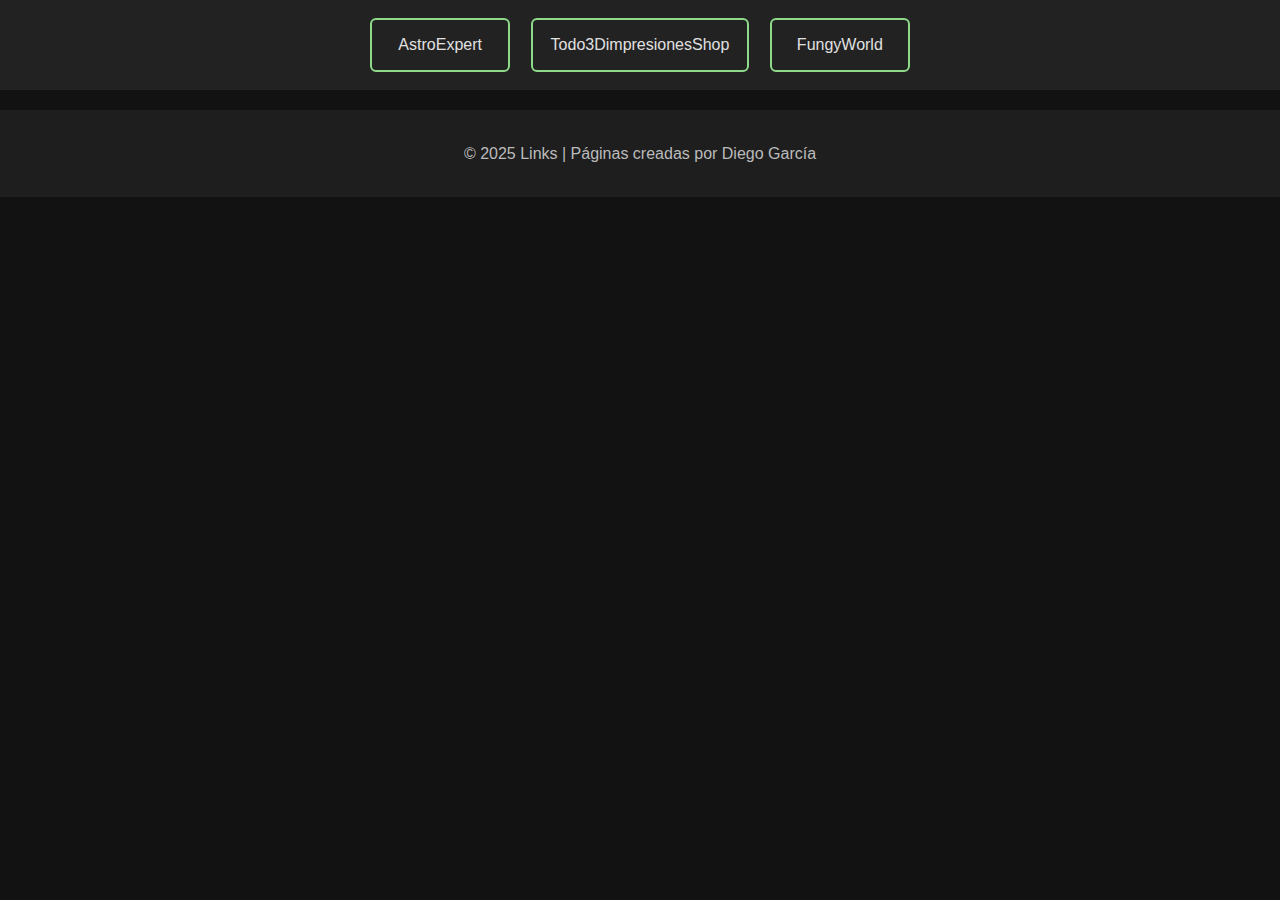
<file: index.html>
<!DOCTYPE html>
<html lang="es">
<head>
    <meta charset="UTF-8">
    <meta name="viewport" content="width=device-width, initial-scale=1.0">
    <title>links</title>
    <link rel="stylesheet" href="style.css">
</head>

    <nav>
        <a href="AstroExpert/index.html">AstroExpert</a>
        <a href="Todo3Dimpresiones/index.html">Todo3DimpresionesShop</a>
        <a href="FungyWorld/index.html">FungyWorld</a>
    </nav>
    <footer>
        <p>&copy; 2025 Links | Páginas creadas por Diego García</p>
    </footer>
</body>
</html>
</file>
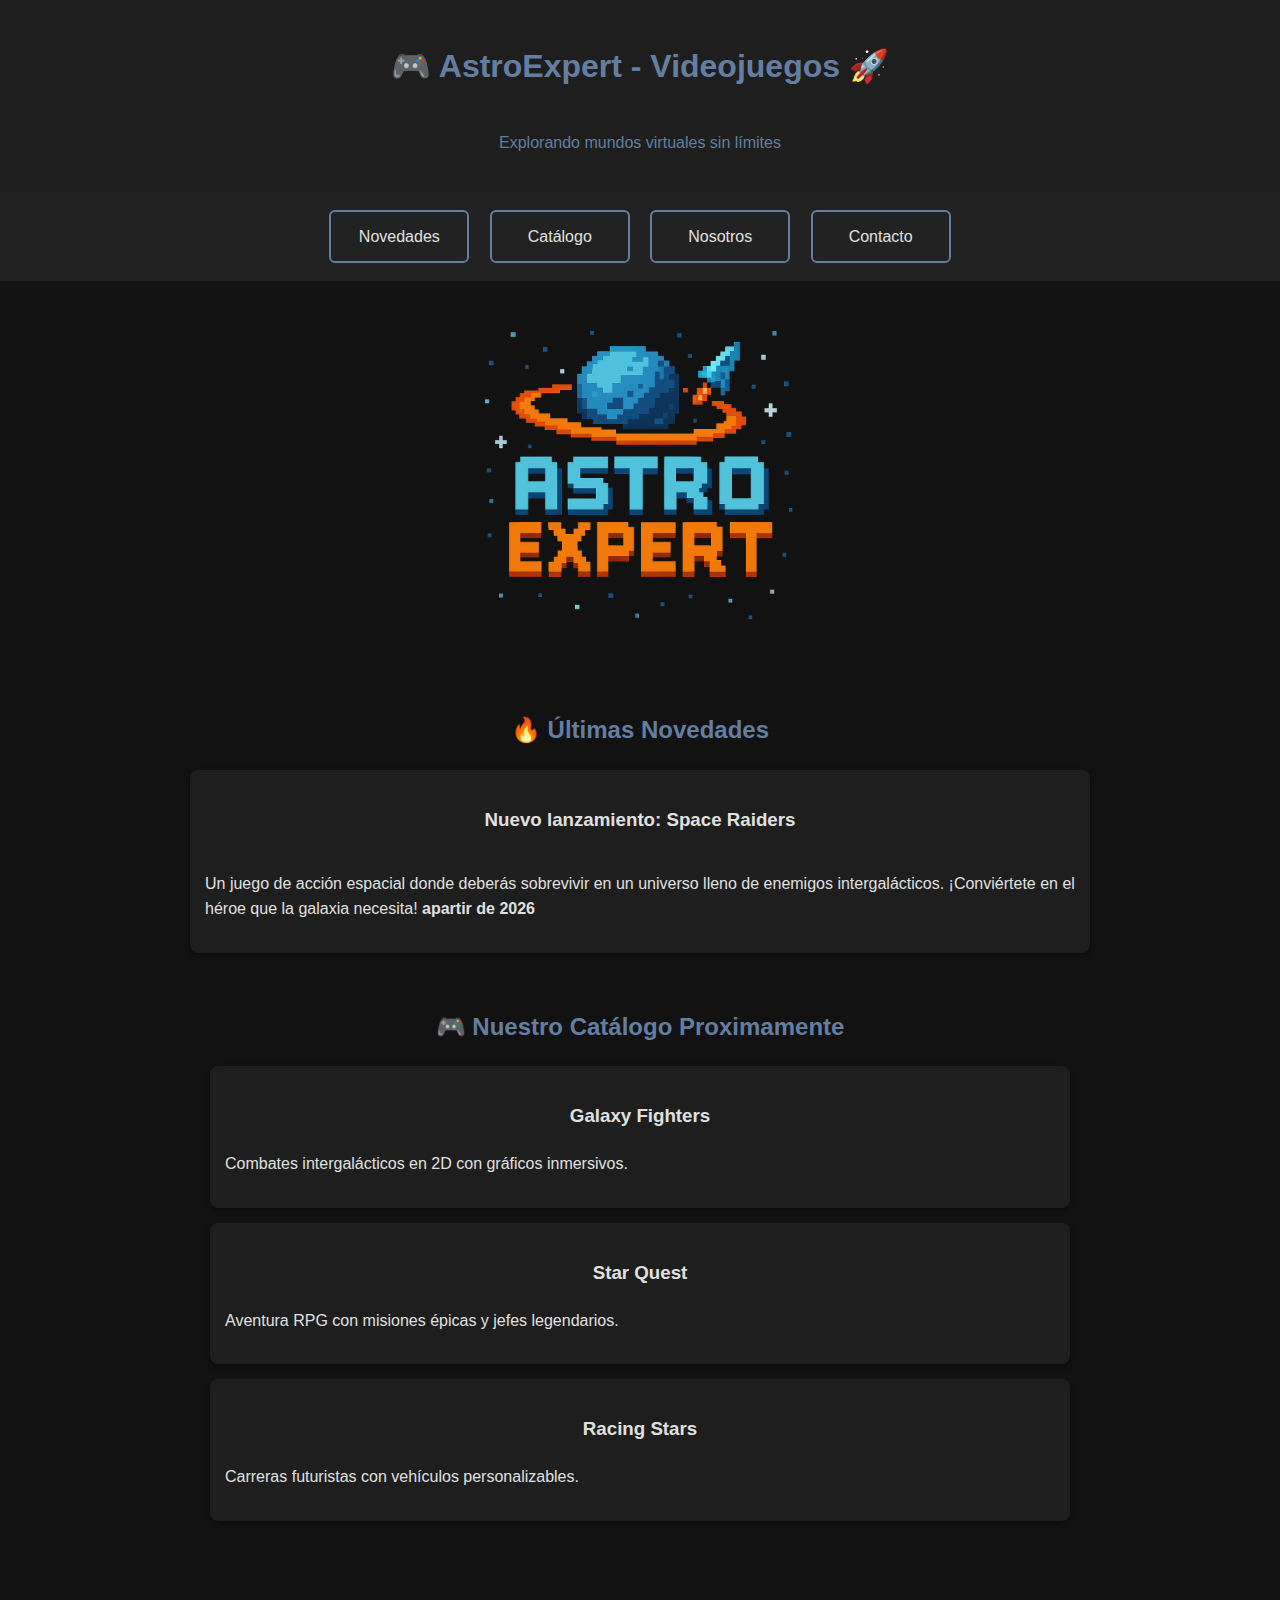
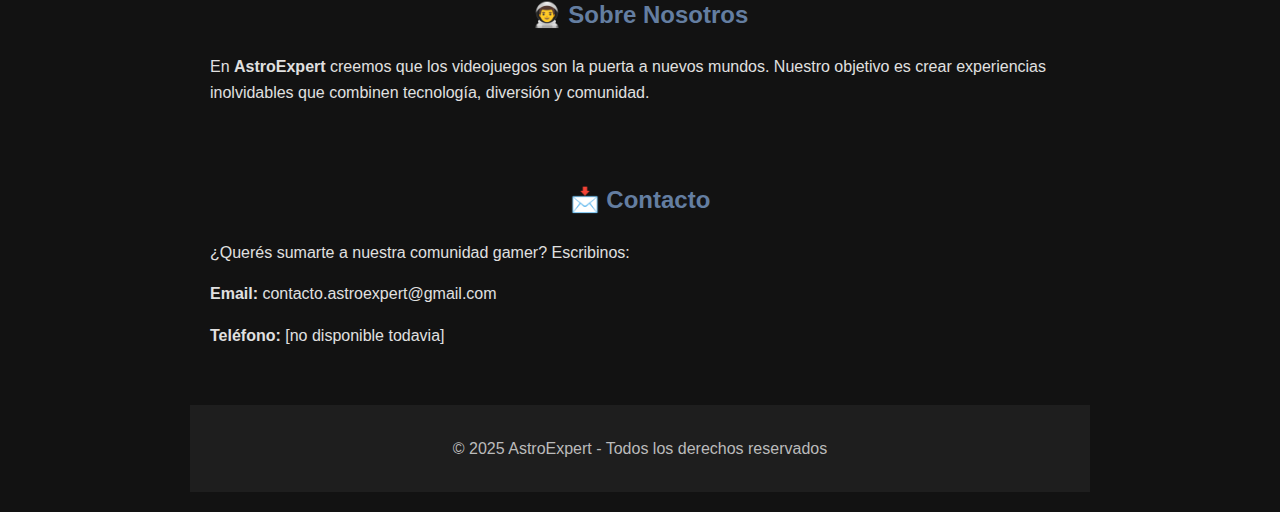
<file: AstroExpert/index.html>
<!DOCTYPE html>
<html lang="es">
<head>
    <meta charset="UTF-8">
    <meta name="viewport" content="width=device-width, initial-scale=1.0">
    <title>AstroExpert - Videojuegos</title>
    <link rel="icon" href="icon.webp">
    <link rel="stylesheet" href="style.css">
</head>
<body>

    <a href="#" class="btn-subir" id="btnSubir">↑ Subir</a>
    <!--<a href="index.html" class="btn-inicio">← Inicio</a>-->
<script>
    const btnSubir = document.getElementById("btnSubir");

 
    window.onscroll = function() {
        if (document.body.scrollTop > 200 || document.documentElement.scrollTop > 200) {
            btnSubir.style.display = "block";
        } else {
            btnSubir.style.display = "none";
        }
    };


    btnSubir.addEventListener("click", function(e) {
        e.preventDefault();
        window.scrollTo({ top: 0, behavior: 'smooth' });
    });
</script>


    <header>
        <h1>🎮 AstroExpert - Videojuegos 🚀</h1>
        <p>Explorando mundos virtuales sin límites</p>
    </header>


    <nav>
        <a href="#novedades">Novedades</a>
        <a href="#catalogo">Catálogo</a>
        <a href="#nosotros">Nosotros</a>
        <a href="#contacto">Contacto</a>
    </nav>
    <div class="imLogo">
        <img src="logo.webp" alt="Space Raiders" height="400">
    </div>
    <section id="novedades">
        <h2>🔥 Últimas Novedades</h2>
        <div class="card">
            <h3>Nuevo lanzamiento: Space Raiders</h3>
            <div class="imin">
                <!-- <img src="img/spaceraiders.webp" alt="Space Raiders"> -->
            </div>
            <p>Un juego de acción espacial donde deberás sobrevivir en un universo lleno de enemigos intergalácticos. ¡Conviértete en el héroe que la galaxia necesita!<b> apartir de 2026</b></p>
        </div>

         <!--<div class="card">*
            <h3>Evento especial: Torneo Gamer 2025</h3>
            <div class="imin">
                <img src="img/torneo.webp" alt="Torneo Gamer">
            </div>
            <p>Unite a nuestra comunidad y participa en el torneo con premios increíbles. ¡Demostrá tus habilidades!</p>
        </div>
    </section>
         -->
    <section id="catalogo">
        <h2>🎮 Nuestro Catálogo Proximamente</h2>
        <div class="card">
            <h3>Galaxy Fighters</h3>
            <p>Combates intergalácticos en 2D con gráficos inmersivos.</p>
        </div>
        <div class="card">
            <h3>Star Quest</h3>
            <p>Aventura RPG con misiones épicas y jefes legendarios.</p>
        </div>
        <div class="card">
            <h3>Racing Stars</h3>
            <p>Carreras futuristas con vehículos personalizables.</p>
        </div>
    </section>

    <section id="nosotros">
        <h2>👨‍🚀 Sobre Nosotros</h2>
        <p>En <b>AstroExpert</b> creemos que los videojuegos son la puerta a nuevos mundos. Nuestro objetivo es crear experiencias inolvidables que combinen tecnología, diversión y comunidad.</p>
    </section>

    <section id="contacto">
        <h2>📩 Contacto</h2>
        <p>¿Querés sumarte a nuestra comunidad gamer? Escribinos:</p>
        <p><b>Email:</b> contacto.astroexpert@gmail.com</p>
        <p><b>Teléfono:</b> [no disponible todavia] </p>
    </section>

    <footer>
        <p>© 2025 AstroExpert - Todos los derechos reservados</p>
    </footer>

</body>
</html>
</file>
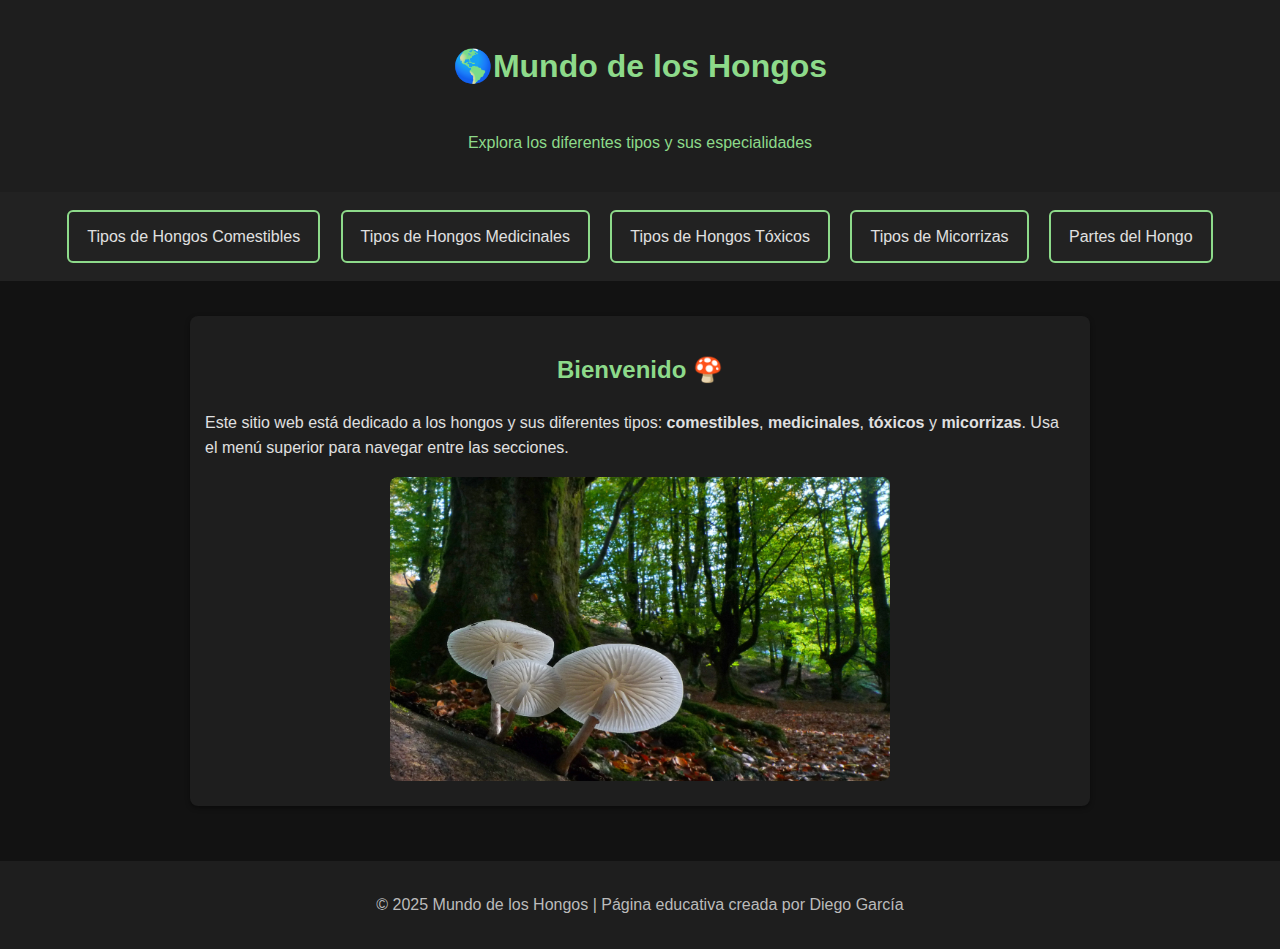
<file: FungyWorld/index.html>
<!DOCTYPE html>
<html lang="es">
<head>
    <meta charset="UTF-8">
    <meta name="viewport" content="width=device-width, initial-scale=1.0">
    <title>Mundo de los Hongos</title>
    <link rel="icon" href="icon.webp">
    <link rel="stylesheet" href="style.css">
</head>
<a href="#" class="btn-subir" id="btnSubir">↑ Subir</a>

<script>
const btnSubir = document.getElementById("btnSubir");


window.onscroll = function() {
    if (document.body.scrollTop > 200 || document.documentElement.scrollTop > 200) {
        btnSubir.style.display = "block";
    } else {
        btnSubir.style.display = "none";
    }
};


btnSubir.addEventListener("click", function(e) {
    e.preventDefault();
    window.scrollTo({ top: 0, behavior: 'smooth' });
});
</script>


<body>
    <header>
        <h1>🌎Mundo de los Hongos</h1>
        <p>Explora los diferentes tipos y sus especialidades</p>
    </header>




    <nav>
        <a href="A.html">Tipos de Hongos Comestibles</a>
        <a href="B.html">Tipos de Hongos Medicinales</a>
        <a href="C.html">Tipos de Hongos Tóxicos</a>
        <a href="D.html">Tipos de Micorrizas</a>
        <a href="E.html">Partes del Hongo</a> 
    </nav>

    <section>
        <div class="card">
            <h2>Bienvenido 🍄</h2>
            <p>
                Este sitio web está dedicado a los hongos y sus diferentes tipos:
                <b>comestibles</b>, <b>medicinales</b>, <b>tóxicos</b> y <b>micorrizas</b>.
                Usa el menú superior para navegar entre las secciones.
            </p>
              <div class="imin">
                    <img src="imgs/inm.webp" alt=""  height=260 width=400  > 
                 </div>
        </div>
    </section>

    <footer>
        <p>&copy; 2025 Mundo de los Hongos | Página educativa creada por Diego García</p>
    </footer>
</body>
</html>
</file>
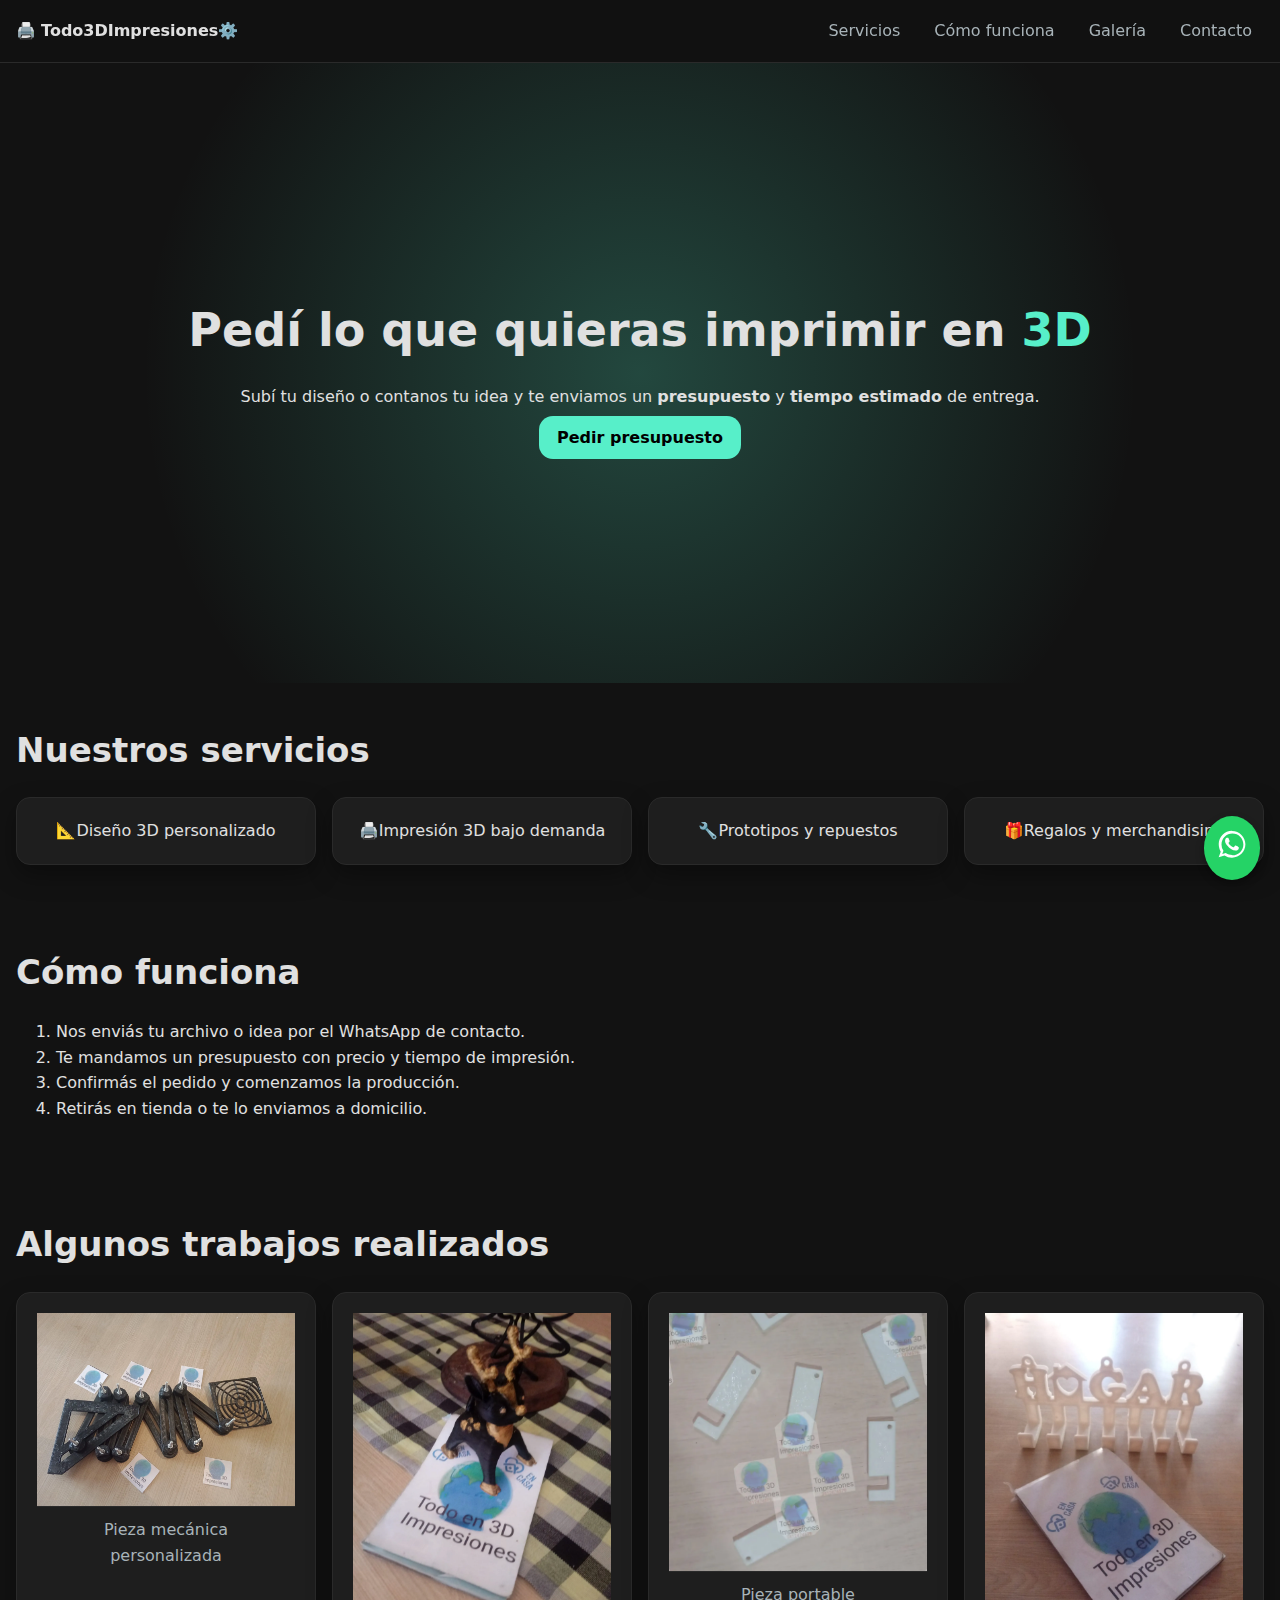
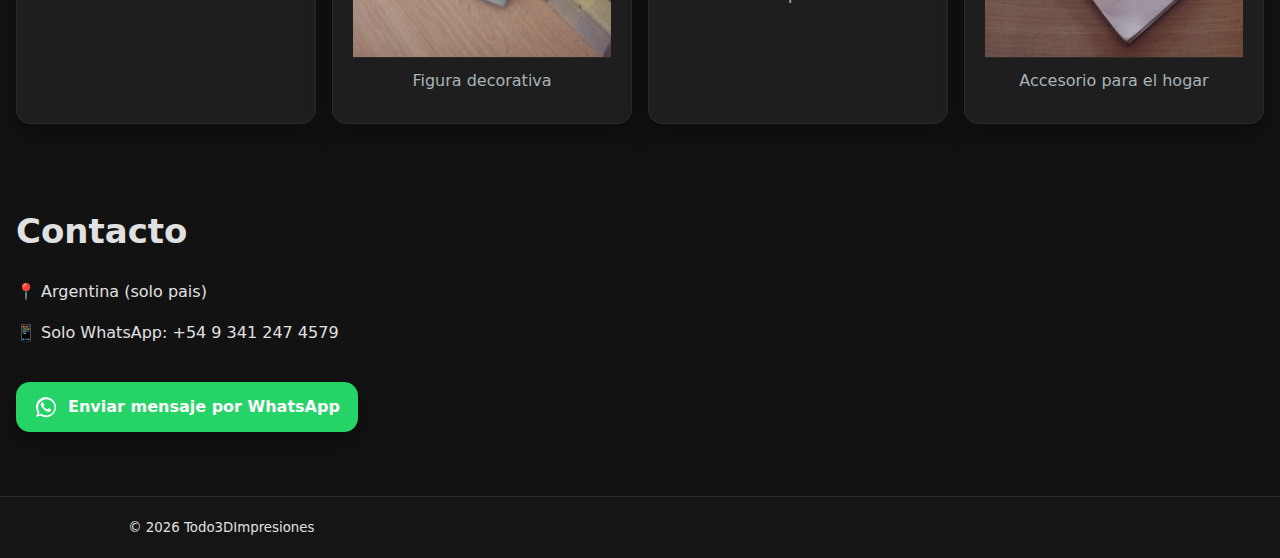
<file: Todo3Dimpresiones/index.html>
<!DOCTYPE html>
<html lang="es">
<head>
  <meta charset="UTF-8" />
  <meta name="viewport" content="width=device-width, initial-scale=1.0" />
  <title>Tienda de Todo 3D Impresiones</title>
  <link rel="stylesheet" href="style.css" />
  <link rel="icon" href="icon.webp" />
  <meta name="description" content="Pedí tus piezas personalizadas para impresión 3D. Contactanos, recibí tu presupuesto y el tiempo estimado de entrega." />
</head>
<body>


  <header class="nav">
    <a class="brand" href="#inicio" aria-label="Inicio">
      <span class="logo">🖨️</span>
      <strong>Todo3DImpresiones</strong><span class="globe">⚙️</span>
    </a>
    <nav class="menu">
      <a href="#servicios" class="menu__link">Servicios</a>
      <a href="#como-funciona" class="menu__link">Cómo funciona</a>
      <a href="#galeria" class="menu__link">Galería</a>
      <a href="#contacto" class="menu__link">Contacto</a>
    </nav>
  </header>

  
  <section id="inicio" class="hero">
    <div class="hero__content">
      <h1 class="hero__title">Pedí lo que quieras imprimir en <span class="accent">3D</span></h1>
      <p>Subí tu diseño o contanos tu idea y te enviamos un <b>presupuesto</b> y <b>tiempo estimado</b> de entrega.</p>
      <a class="btn btn--primary" href="#contacto">Pedir presupuesto</a>
    </div>
  </section>


  <section id="servicios" class="wrap">
    <h2 class="section__title">Nuestros servicios</h2>
    <div class="grid cats">
      <div class="card card--cat">📐<span>Diseño 3D personalizado</span></div>
      <div class="card card--cat">🖨️<span>Impresión 3D bajo demanda</span></div>
      <div class="card card--cat">🔧<span>Prototipos y repuestos</span></div>
      <div class="card card--cat">🎁<span>Regalos y merchandising</span></div>
    </div>
  </section>


  <section id="como-funciona" class="wrap">
    <h2 class="section__title">Cómo funciona</h2>
    <ol>
      <li>Nos enviás tu archivo o idea por el WhatsApp de contacto.</li>
      <li>Te mandamos un presupuesto con precio y tiempo de impresión.</li>
      <li>Confirmás el pedido y comenzamos la producción.</li>
      <li>Retirás en tienda o te lo enviamos a domicilio.</li>
    </ol>
  </section>


  <section id="galeria" class="wrap">
    <h2 class="section__title">Algunos trabajos realizados</h2>
    <div class="grid gallery">
      <div class="card card--gallery">
        <img src="thumb1.webp" alt="Trabajo 1" />
        <span class="card__title">Pieza mecánica personalizada</span>
      </div>
      <div class="card card--gallery">
        <img src="thumb2.webp" alt="Trabajo 2" />
        <span class="card__title">Figura decorativa</span>
      </div>
      <div class="card card--gallery">
        <img src="thumb3.webp" alt="Trabajo 3" />
        <span class="card__title">Pieza portable</span>
      </div>
      <div class="card card--gallery">
        <img src="thumb4.webp" alt="Trabajo 4" />
        <span class="card__title">Accesorio para el hogar</span>
      </div>
    </div>
  </section>


  <section id="contacto" class="wrap">
    <h2 class="section__title">Contacto</h2>
    <p>📍 Argentina (solo pais)</p>
    <p>📱 Solo WhatsApp: <a href="https://wa.me/5493412474579" target="_blank" rel="noopener">+54 9 341 247 4579</a></p>
    <a href="https://wa.me/5493412474579" target="_blank" rel="noopener" class="whatsapp-contact-btn" aria-label="Enviar mensaje por WhatsApp">
  <svg xmlns="http://www.w3.org/2000/svg" width="24" height="24" fill="#fff" viewBox="0 0 24 24">
    <path d="M12.04 2C6.52 2 2.04 6.48 2.04 12c0 2.11.55 4.07 1.51 5.78L2 22l4.36-1.43a9.94 9.94 0 0 0 5.68 1.67c5.52 0 10-4.48 10-10s-4.48-10-10-10zm0 18.18c-1.62 0-3.13-.47-4.41-1.27l-.31-.2-2.59.85.86-2.52-.2-.32a8.17 8.17 0 0 1-1.26-4.39c0-4.52 3.68-8.2 8.2-8.2s8.2 3.68 8.2 8.2-3.68 8.2-8.2 8.2zm4.49-6.18c-.25-.13-1.47-.73-1.7-.81-.23-.08-.4-.13-.57.13-.17.25-.65.81-.8.98-.15.17-.3.19-.55.06-.25-.13-1.06-.39-2.02-1.24-.75-.67-1.26-1.5-1.41-1.75-.15-.25-.02-.38.11-.5.11-.11.25-.3.38-.45.13-.15.17-.25.25-.42.08-.17.04-.32-.02-.45-.06-.13-.57-1.37-.78-1.88-.21-.51-.42-.44-.57-.45h-.49c-.17 0-.45.06-.68.32-.23.25-.9.88-.9 2.15s.92 2.49 1.05 2.66c.13.17 1.81 2.76 4.39 3.87.61.26 1.09.42 1.46.54.61.19 1.17.16 1.61.1.49-.07 1.47-.6 1.68-1.18.21-.58.21-1.07.15-1.18-.06-.11-.23-.17-.49-.3z"/>
  </svg>
  <span>Enviar mensaje por WhatsApp</span>
</a>

</section>


  <footer class="footer">
    <div class="footer__grid">
      <small>© <span id="y"></span> Todo3DImpresiones</small>
      <!--a class="link" href="#">Aviso legal</a>
      <a class="link" href="#">Política de privacidad</a-->
    </div>
  </footer>


  <button class="to-top" aria-label="Volver arriba">↑</button>

 
  <a href="https://wa.me/5493412474579" target="_blank" rel="noopener" class="whatsapp-float" aria-label="Enviar mensaje por WhatsApp">
    <svg xmlns="http://www.w3.org/2000/svg" width="32" height="32" fill="#fff" viewBox="0 0 24 24">
      <path d="M12.04 2C6.52 2 2.04 6.48 2.04 12c0 2.11.55 4.07 1.51 5.78L2 22l4.36-1.43a9.94 9.94 0 0 0 5.68 1.67c5.52 0 10-4.48 10-10s-4.48-10-10-10zm0 18.18c-1.62 0-3.13-.47-4.41-1.27l-.31-.2-2.59.85.86-2.52-.2-.32a8.17 8.17 0 0 1-1.26-4.39c0-4.52 3.68-8.2 8.2-8.2s8.2 3.68 8.2 8.2-3.68 8.2-8.2 8.2zm4.49-6.18c-.25-.13-1.47-.73-1.7-.81-.23-.08-.4-.13-.57.13-.17.25-.65.81-.8.98-.15.17-.3.19-.55.06-.25-.13-1.06-.39-2.02-1.24-.75-.67-1.26-1.5-1.41-1.75-.15-.25-.02-.38.11-.5.11-.11.25-.3.38-.45.13-.15.17-.25.25-.42.08-.17.04-.32-.02-.45-.06-.13-.57-1.37-.78-1.88-.21-.51-.42-.44-.57-.45h-.49c-.17 0-.45.06-.68.32-.23.25-.9.88-.9 2.15s.92 2.49 1.05 2.66c.13.17 1.81 2.76 4.39 3.87.61.26 1.09.42 1.46.54.61.19 1.17.16 1.61.1.49-.07 1.47-.6 1.68-1.18.21-.58.21-1.07.15-1.18-.06-.11-.23-.17-.49-.3z"/>
    </svg>
  </a>

  <script>
    document.getElementById('y').textContent = new Date().getFullYear();

    const toTop = document.querySelector('.to-top');
    window.addEventListener('scroll', () => {
      if (window.scrollY > 500) {
        toTop.classList.add('show');
      } else {
        toTop.classList.remove('show');
      }
    });
    toTop.addEventListener('click', () => window.scrollTo({ top: 0, behavior: 'smooth' }));
  </script>
</body>
</html>
</file>
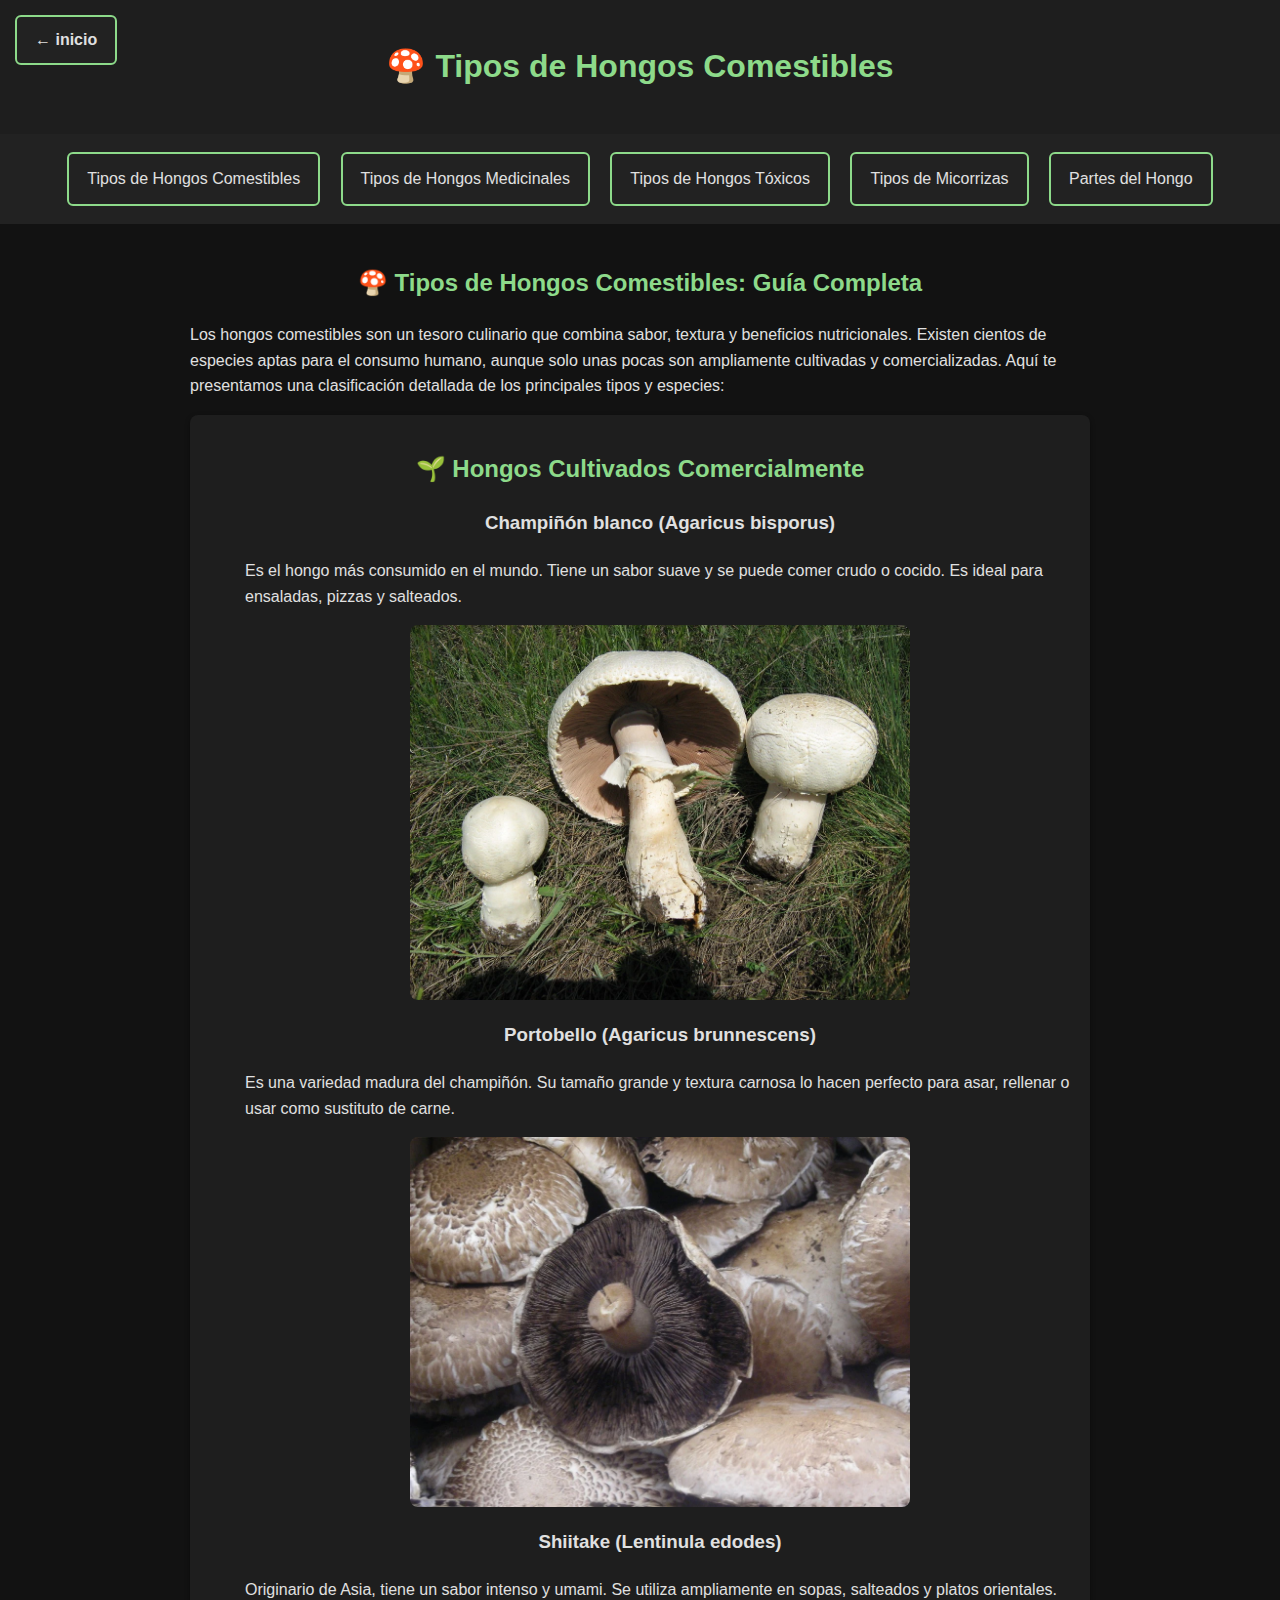
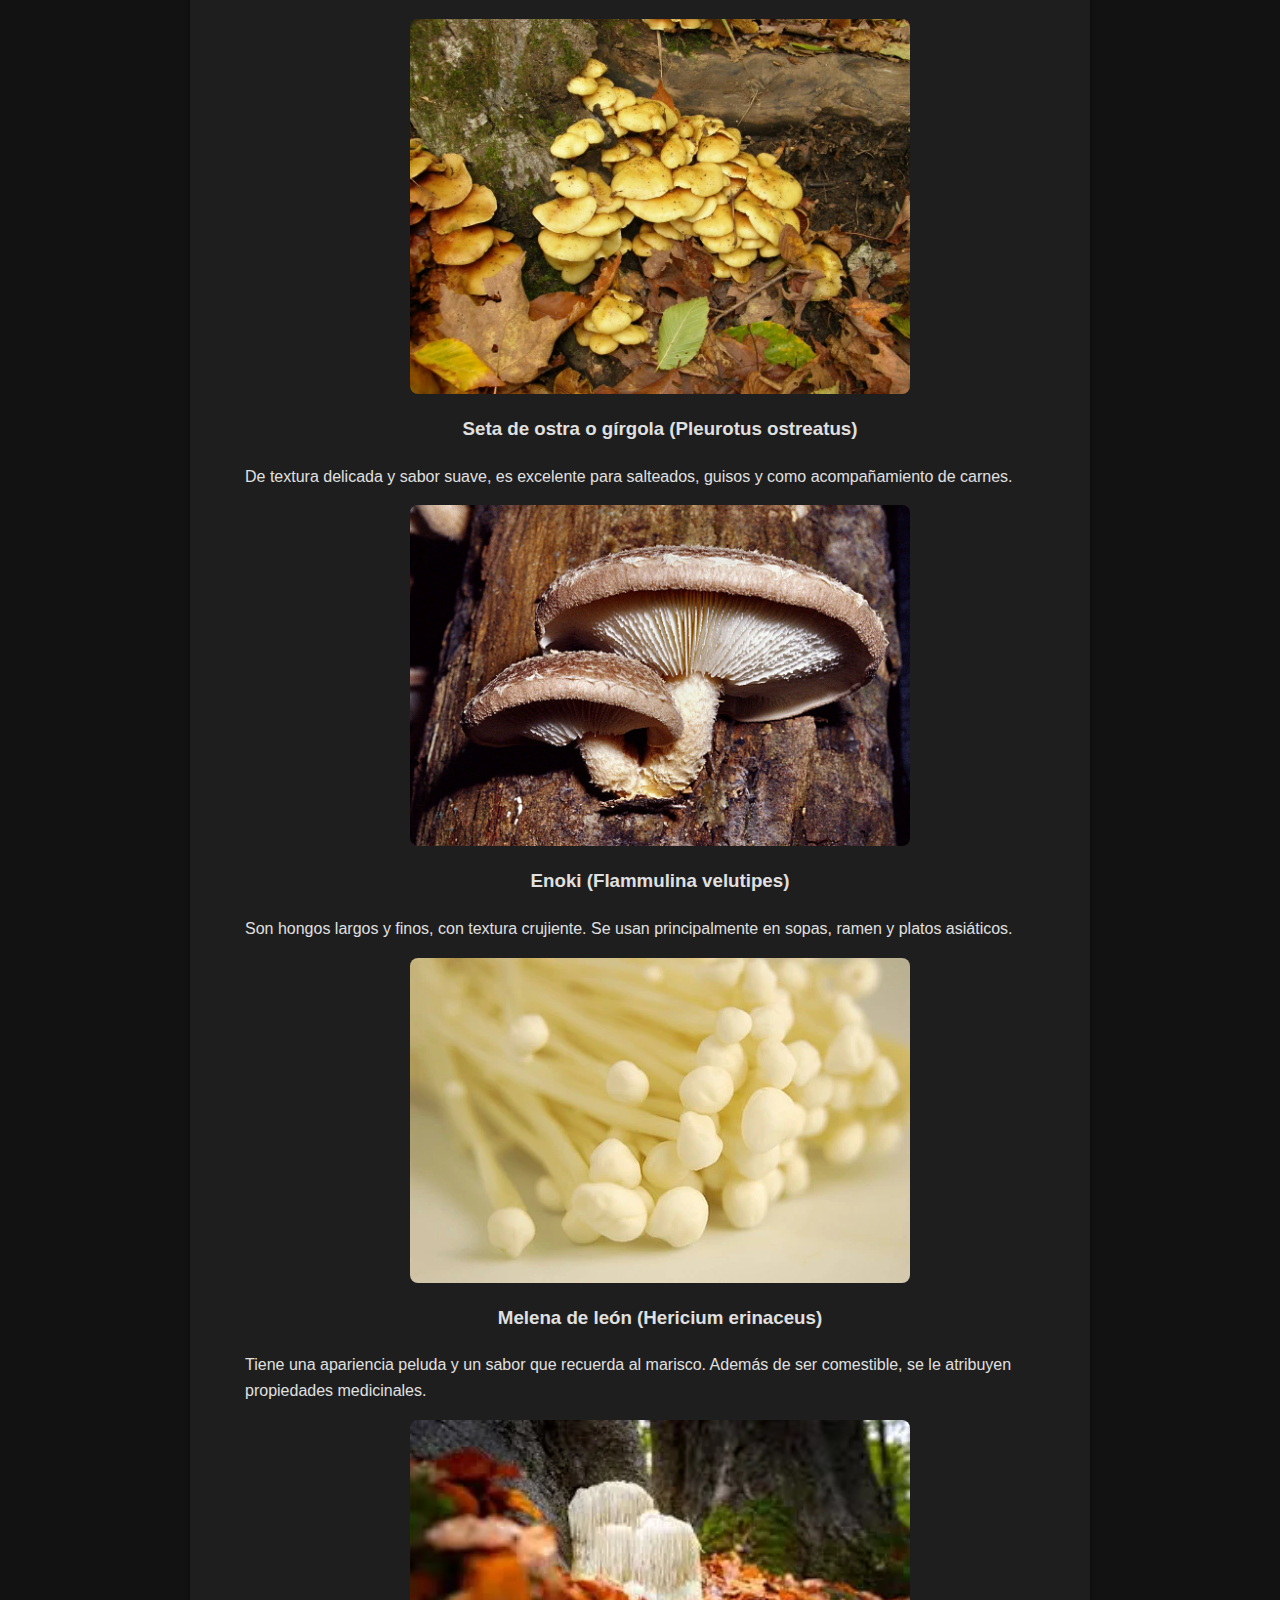
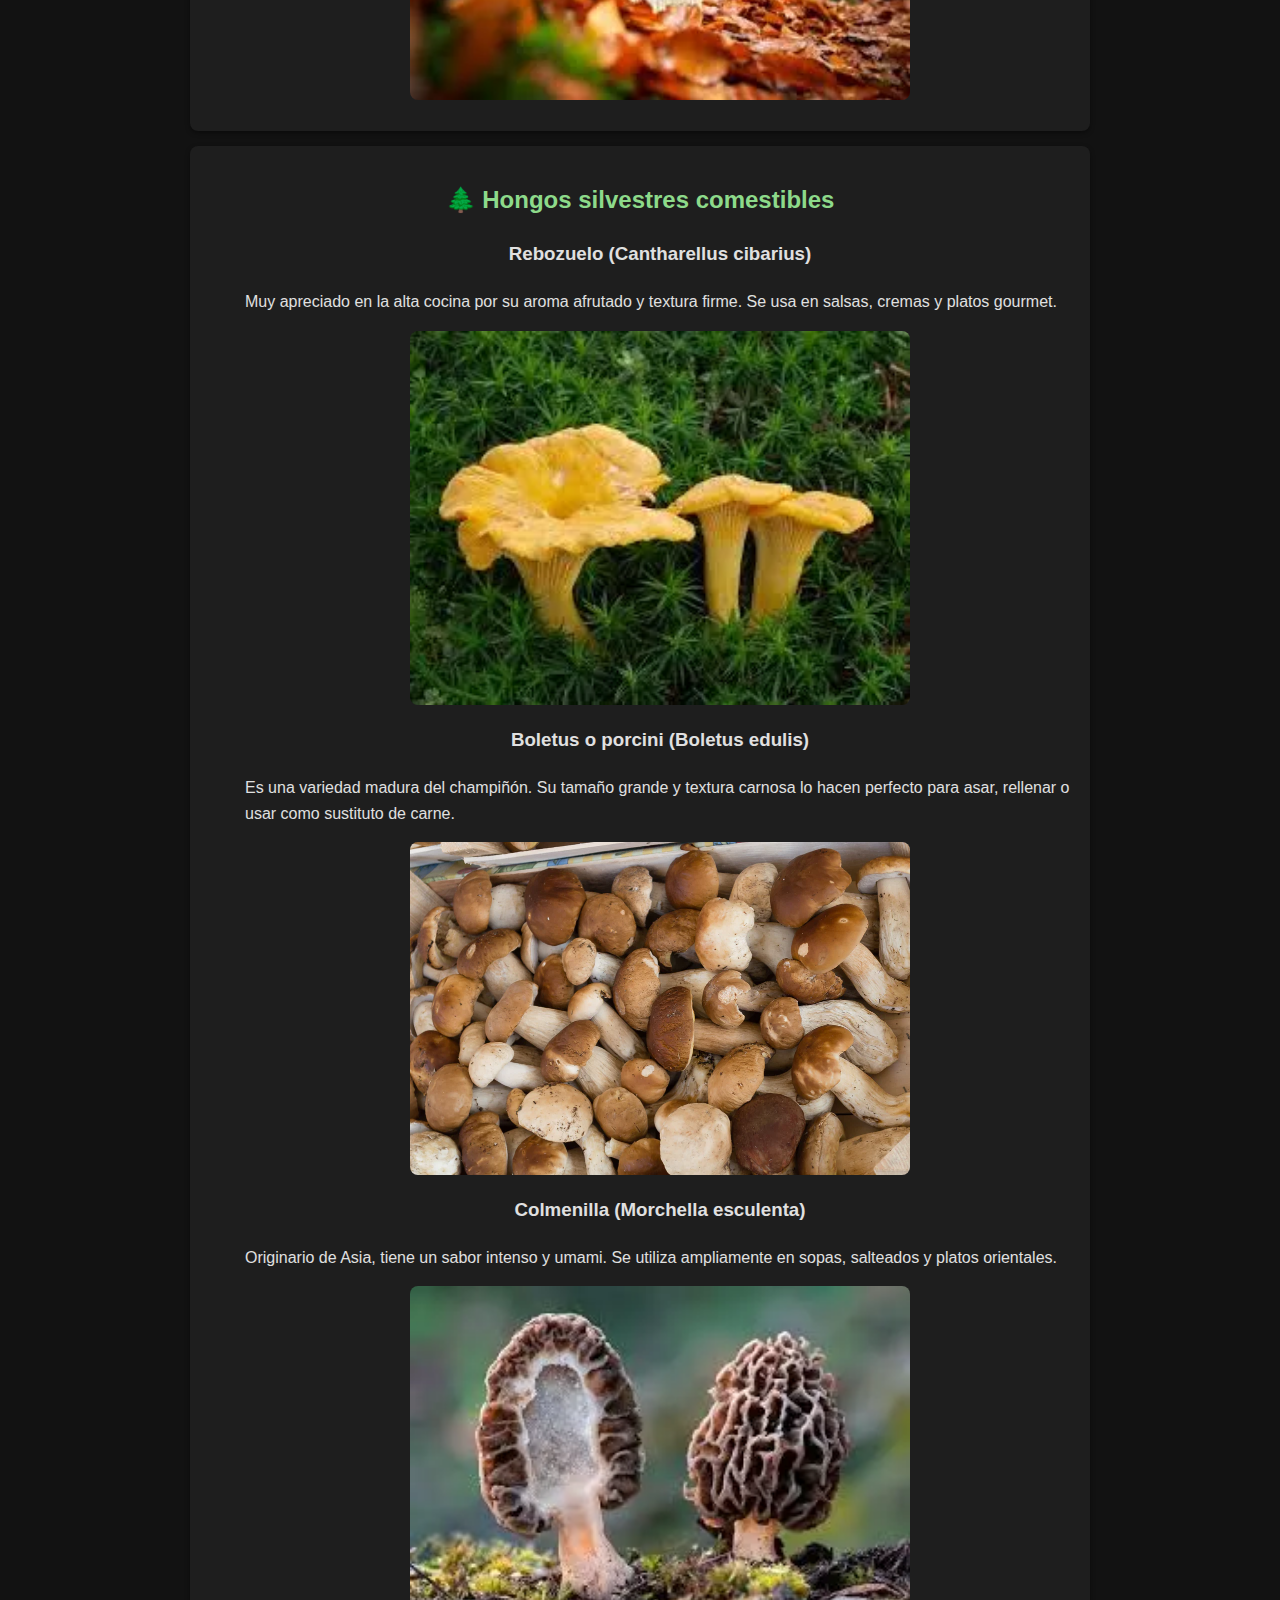
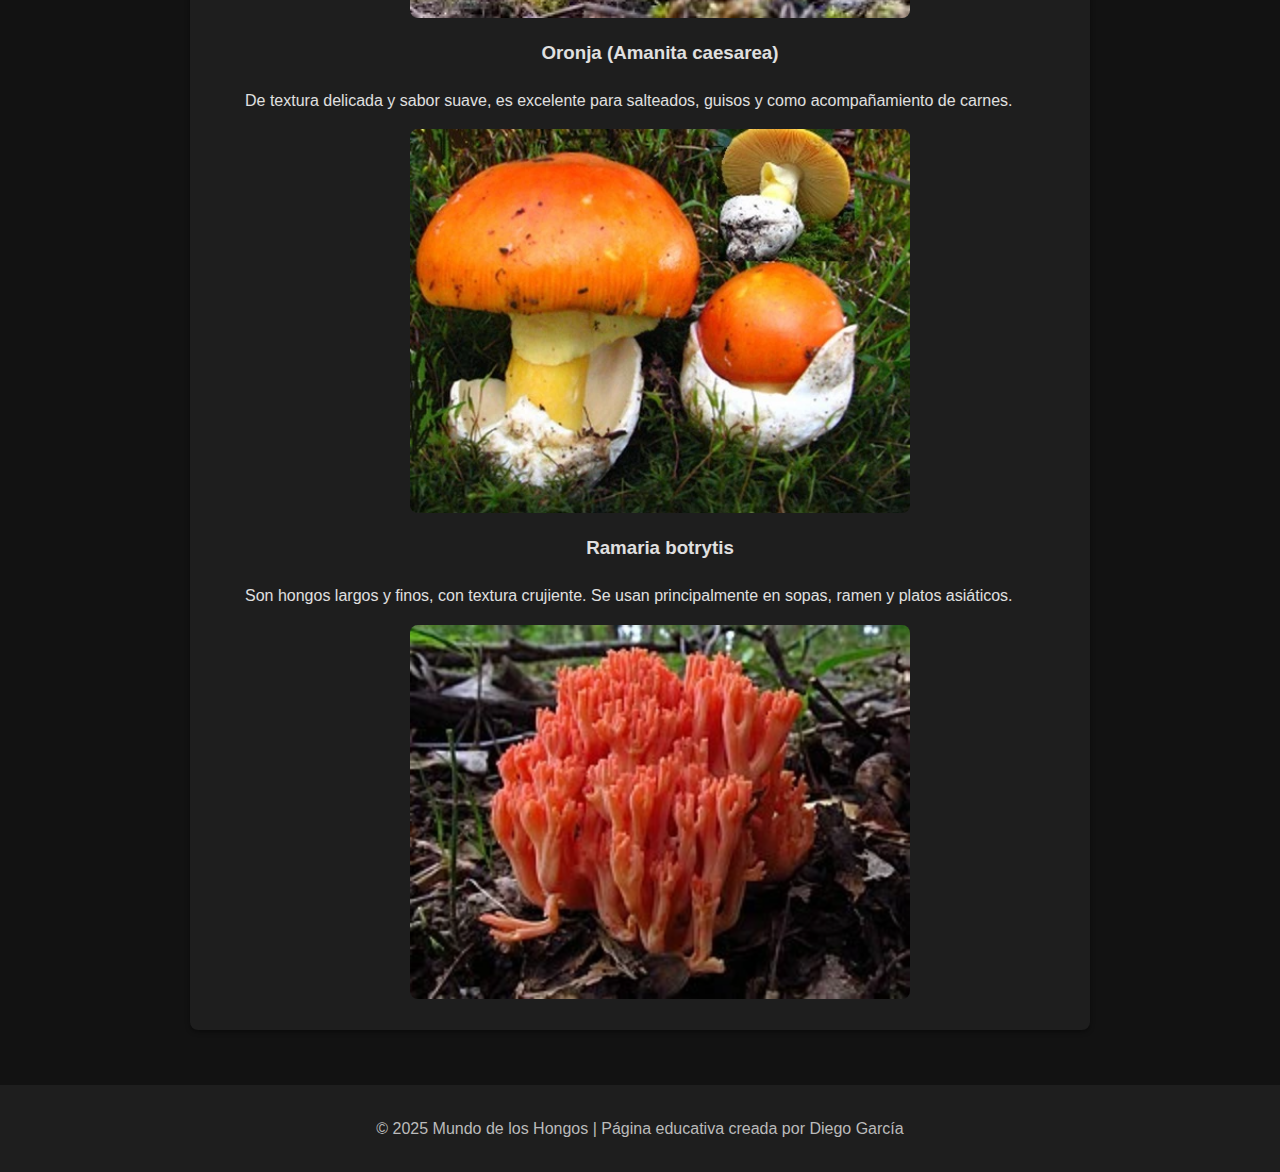
<file: FungyWorld/A.html>
<!DOCTYPE html>
<html lang="es">
<head>
    <meta charset="UTF-8">
    <meta name="viewport" content="width=device-width, initial-scale=1.0">
    <title>Setas Comestibles</title>
    <link rel="icon" href="icon.webp">
    <link rel="stylesheet" href="style.css">
</head>
<body>
    <header>
        <h1>🍄 Tipos de Hongos Comestibles</h1>
    </header>

<a href="index.html" class="btn-inicio"> ← inicio</a>
<a href="#" class="btn-subir" id="btnSubir">↑ Subir</a>

<script>
const btnSubir = document.getElementById("btnSubir");


window.onscroll = function() {
    if (document.body.scrollTop > 200 || document.documentElement.scrollTop > 200) {
        btnSubir.style.display = "block";
    } else {
        btnSubir.style.display = "none";
    }
};


btnSubir.addEventListener("click", function(e) {
    e.preventDefault();
    window.scrollTo({ top: 0, behavior: 'smooth' });
});
</script>



    <nav>
        <a href="A.html">Tipos de Hongos Comestibles</a>
        <a href="B.html">Tipos de Hongos Medicinales</a>
        <a href="C.html">Tipos de Hongos Tóxicos</a>
        <a href="D.html">Tipos de Micorrizas</a>
        <a href="E.html">Partes del Hongo</a> 
    </nav>

    <section>
        <h2>🍄 Tipos de Hongos Comestibles: Guía Completa</h2>
        <p>Los hongos comestibles son un tesoro culinario que combina sabor, textura y beneficios nutricionales. Existen cientos de especies aptas para el consumo humano, aunque solo unas pocas son ampliamente cultivadas y comercializadas. Aquí te presentamos una clasificación detallada de los principales tipos y especies:</p>
        <div class="card">
            <h2>  🌱 Hongos Cultivados Comercialmente </h2>
            <ul>
                <h3>  Champiñón blanco (Agaricus bisporus)</h3>
                <p>Es el hongo más consumido en el mundo. Tiene un sabor suave y se puede comer crudo o cocido. Es ideal para ensaladas, pizzas y salteados.</p>
                 <div class="imC1">
                    <img src="imgs/Agaricus-bisporus.webp" alt=""        > 
                 </div>
                    <h3>  Portobello (Agaricus brunnescens) </h3>
                <p> Es una variedad madura del champiñón. Su tamaño grande y textura carnosa lo hacen perfecto para asar, rellenar o usar como sustituto de carne. </p>
                  <div class="imC2">
                    <img src="imgs/Portobello.webp" alt=""        > 
                 </div>
                <h3>  Shiitake (Lentinula edodes) </h3>
                <p> Originario de Asia, tiene un sabor intenso y umami. Se utiliza ampliamente en sopas, salteados y platos orientales. </p>
                  <div class="imC3">
                    <img src="imgs/Shiitake.webp" alt=""        > 
                 </div>
                <h3>  Seta de ostra o gírgola (Pleurotus ostreatus) </h3>
                <p> De textura delicada y sabor suave, es excelente para salteados, guisos y como acompañamiento de carnes.  </p>
                 <div class="imC4">
                    <img src="imgs/ostraa.webp" alt=""        > 
                 </div>
                <h3>  Enoki (Flammulina velutipes) </h3>
                <p> Son hongos largos y finos, con textura crujiente. Se usan principalmente en sopas, ramen y platos asiáticos. </p>
                  <div class="imC5">
                    <img src="imgs/Enoki.webp" alt=""     > 
                 </div>
                <h3>  Melena de león (Hericium erinaceus) </h3>
                <p>Tiene una apariencia peluda y un sabor que recuerda al marisco. Además de ser comestible, se le atribuyen propiedades medicinales.  </p>
                   <div class="imC6">
                    <img src="imgs/melena.webp" alt=""     > 
                 </div>
            </ul>
        </div>
         <div class="card">
            <h2>  🌲 Hongos silvestres comestibles </h2>
            <ul>
                <h3>  Rebozuelo (Cantharellus cibarius)</h3>
                <p>Muy apreciado en la alta cocina por su aroma afrutado y textura firme. Se usa en salsas, cremas y platos gourmet.</p>
                 <div class="imC7">
                    <img src="imgs/Rebozuelo.webp" alt=""   > 
                 </div>
                    <h3>  Boletus o porcini (Boletus edulis) </h3>
                <p> Es una variedad madura del champiñón. Su tamaño grande y textura carnosa lo hacen perfecto para asar, rellenar o usar como sustituto de carne. </p>
                  <div class="imC8">
                    <img src="imgs/porcini.webp" alt=""        > 
                 </div>
                <h3>  Colmenilla (Morchella esculenta) </h3>
                <p> Originario de Asia, tiene un sabor intenso y umami. Se utiliza ampliamente en sopas, salteados y platos orientales. </p>
                  <div class="imC9">
                    <img src="imgs/Colmenilla.webp" alt=""     > 
                 </div>
                <h3>  Oronja (Amanita caesarea) </h3>
                <p> De textura delicada y sabor suave, es excelente para salteados, guisos y como acompañamiento de carnes.  </p>
                 <div class="imC10">
                    <img src="imgs/Oronja.webp" alt=""     > 
                 </div>
                <h3>  Ramaria botrytis </h3>
                <p> Son hongos largos y finos, con textura crujiente. Se usan principalmente en sopas, ramen y platos asiáticos. </p>
                  <div class="imC11">
                    <img src="imgs/Ramaria.webp" alt=""     > 
                 </div>
            </ul>
        </div>
    </section>

    <footer>
        <p>&copy; 2025 Mundo de los Hongos | Página educativa creada por Diego García</p>
    </footer>
</body>
</html>
</file>
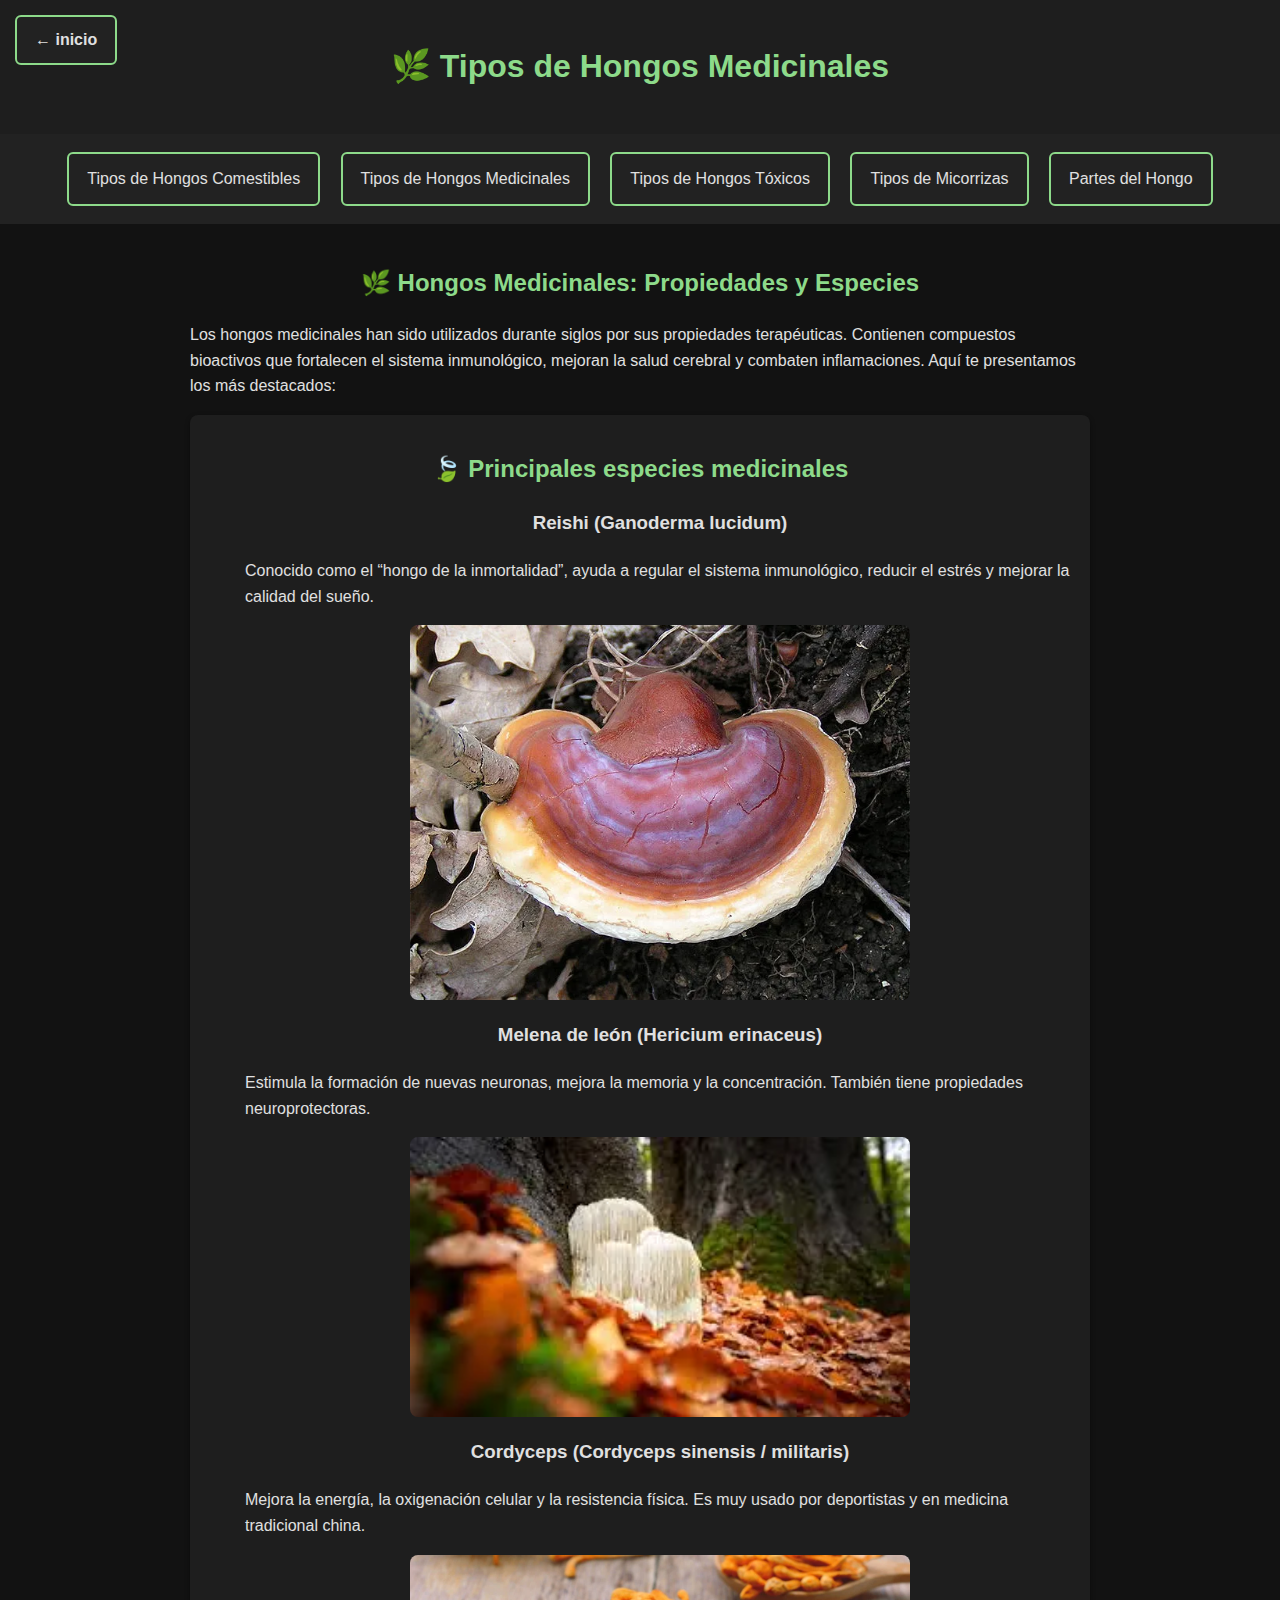
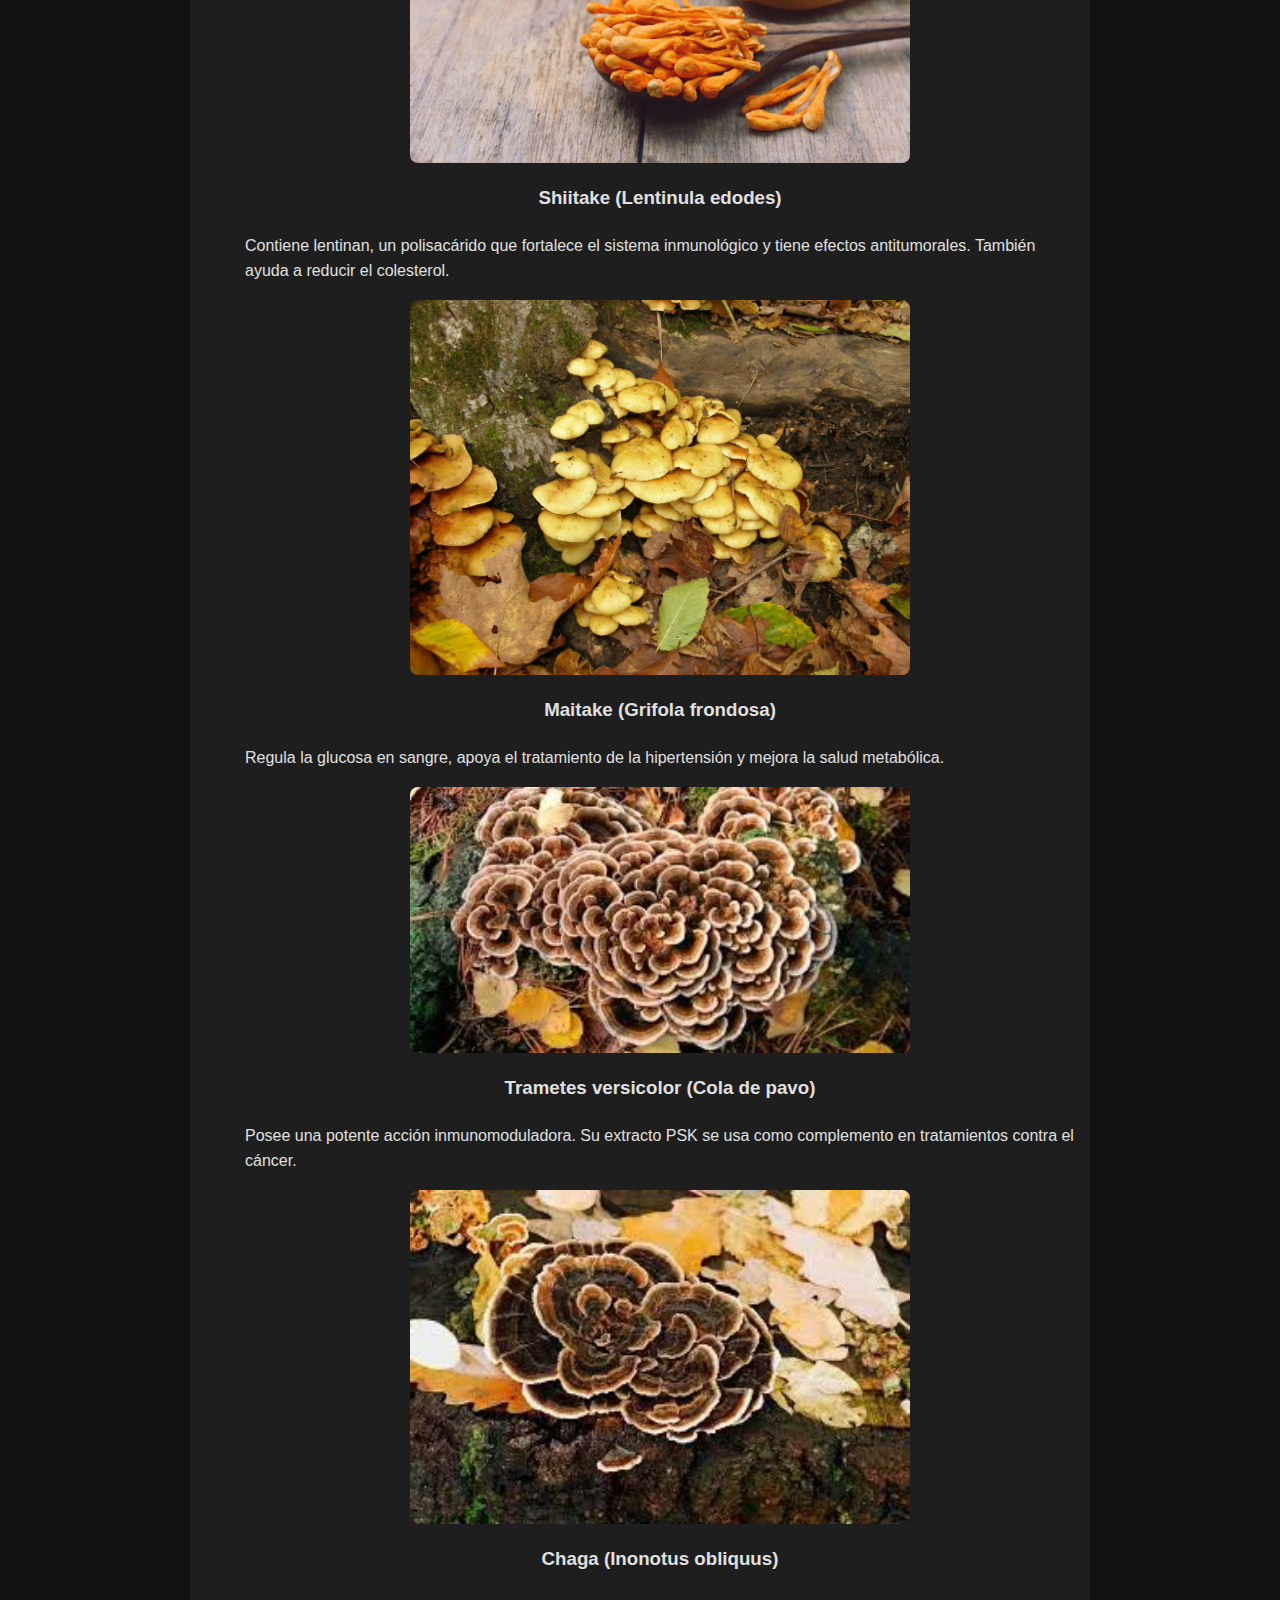
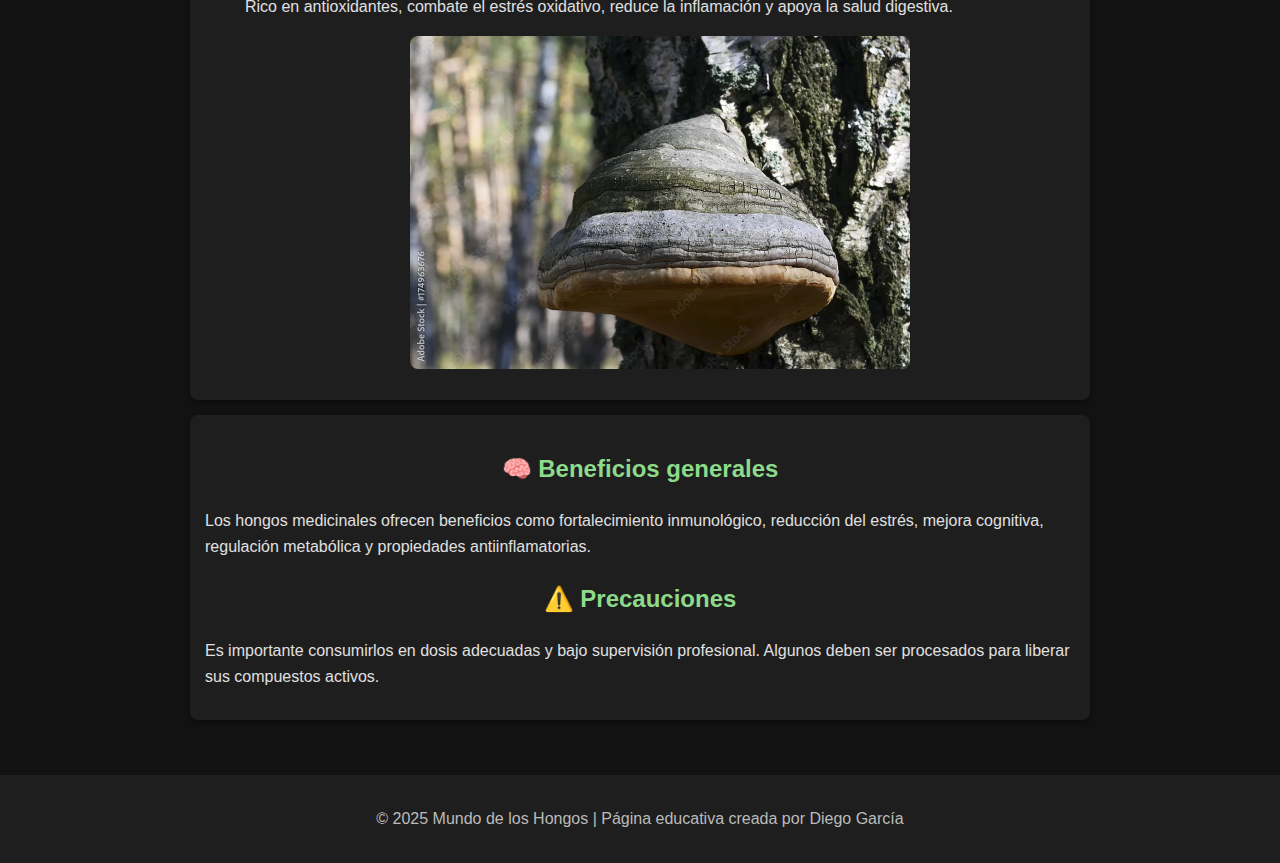
<file: FungyWorld/B.html>
<!DOCTYPE html>
<html lang="es">
<head>
    <meta charset="UTF-8">
    <meta name="viewport" content="width=device-width, initial-scale=1.0">
    <title>Hongos Medicinales</title>
    <link rel="icon" href="icon.webp">
    <link rel="stylesheet" href="style.css">
</head>
<body>
    <header>
        <h1>🌿 Tipos de Hongos Medicinales</h1>
    </header>

<a href="index.html" class="btn-inicio"> ← inicio</a>
<a href="#" class="btn-subir" id="btnSubir">↑ Subir</a>

<script>
const btnSubir = document.getElementById("btnSubir");


window.onscroll = function() {
    if (document.body.scrollTop > 200 || document.documentElement.scrollTop > 200) {
        btnSubir.style.display = "block";
    } else {
        btnSubir.style.display = "none";
    }
};


btnSubir.addEventListener("click", function(e) {
    e.preventDefault();
    window.scrollTo({ top: 0, behavior: 'smooth' });
});
</script>


    <nav>
        <a href="A.html">Tipos de Hongos Comestibles</a>
        <a href="B.html">Tipos de Hongos Medicinales</a>
        <a href="C.html">Tipos de Hongos Tóxicos</a>
        <a href="D.html">Tipos de Micorrizas</a>
        <a href="E.html">Partes del Hongo</a> 
    </nav>

<section>
    <h2>🌿 Hongos Medicinales: Propiedades y Especies</h2>
    <p>Los hongos medicinales han sido utilizados durante siglos por sus propiedades terapéuticas. Contienen compuestos bioactivos que fortalecen el sistema inmunológico, mejoran la salud cerebral y combaten inflamaciones. Aquí te presentamos los más destacados:</p>

    <div class="card">
        <h2>🍃 Principales especies medicinales</h2>
        <ul>
            <h3>Reishi (Ganoderma lucidum)</h3>
            <p>Conocido como el “hongo de la inmortalidad”, ayuda a regular el sistema inmunológico, reducir el estrés y mejorar la calidad del sueño.</p>
            <div class="imM1">
                <img src="imgs/Reishi.webp" alt="" >
            </div>

            <h3>Melena de león (Hericium erinaceus)</h3>
            <p>Estimula la formación de nuevas neuronas, mejora la memoria y la concentración. También tiene propiedades neuroprotectoras.</p>
            <div class="imM2">
                <img src="imgs/melena.webp" alt="" >
            </div>

            <h3>Cordyceps (Cordyceps sinensis / militaris)</h3>
            <p>Mejora la energía, la oxigenación celular y la resistencia física. Es muy usado por deportistas y en medicina tradicional china.</p>
            <div class="imM3">
                <img src="imgs/Cordyceps.webp" alt="" >
            </div>

            <h3>Shiitake (Lentinula edodes)</h3>
            <p>Contiene lentinan, un polisacárido que fortalece el sistema inmunológico y tiene efectos antitumorales. También ayuda a reducir el colesterol.</p>
            <div class="imM4">
                <img src="imgs/Shiitake.webp" alt=""   >
            </div>

            <h3>Maitake (Grifola frondosa)</h3>
            <p>Regula la glucosa en sangre, apoya el tratamiento de la hipertensión y mejora la salud metabólica.</p>
            <div class="imM5">
                <img src="imgs/Maitake.webp" alt="" >
            </div>

            <h3>Trametes versicolor (Cola de pavo)</h3>
            <p>Posee una potente acción inmunomoduladora. Su extracto PSK se usa como complemento en tratamientos contra el cáncer.</p>
            <div class="imM6">
                <img src="imgs/Trametes.webp" alt="" >
            </div>

            <h3>Chaga (Inonotus obliquus)</h3>
            <p>Rico en antioxidantes, combate el estrés oxidativo, reduce la inflamación y apoya la salud digestiva.</p>
            <div class="imM7">
                <img src="imgs/Chaga.webp" alt=""  >
            </div>
        </ul>
    </div>

    <div class="card">
        <h2>🧠 Beneficios generales</h2>
        <p>Los hongos medicinales ofrecen beneficios como fortalecimiento inmunológico, reducción del estrés, mejora cognitiva, regulación metabólica y propiedades antiinflamatorias.</p>

        <h2>⚠️ Precauciones</h2>
        <p>Es importante consumirlos en dosis adecuadas y bajo supervisión profesional. Algunos deben ser procesados para liberar sus compuestos activos.</p>
    </div>
</section>

<footer>
    <p>&copy; 2025 Mundo de los Hongos | Página educativa creada por Diego García</p>
</footer>
</body>
</html>
</file>
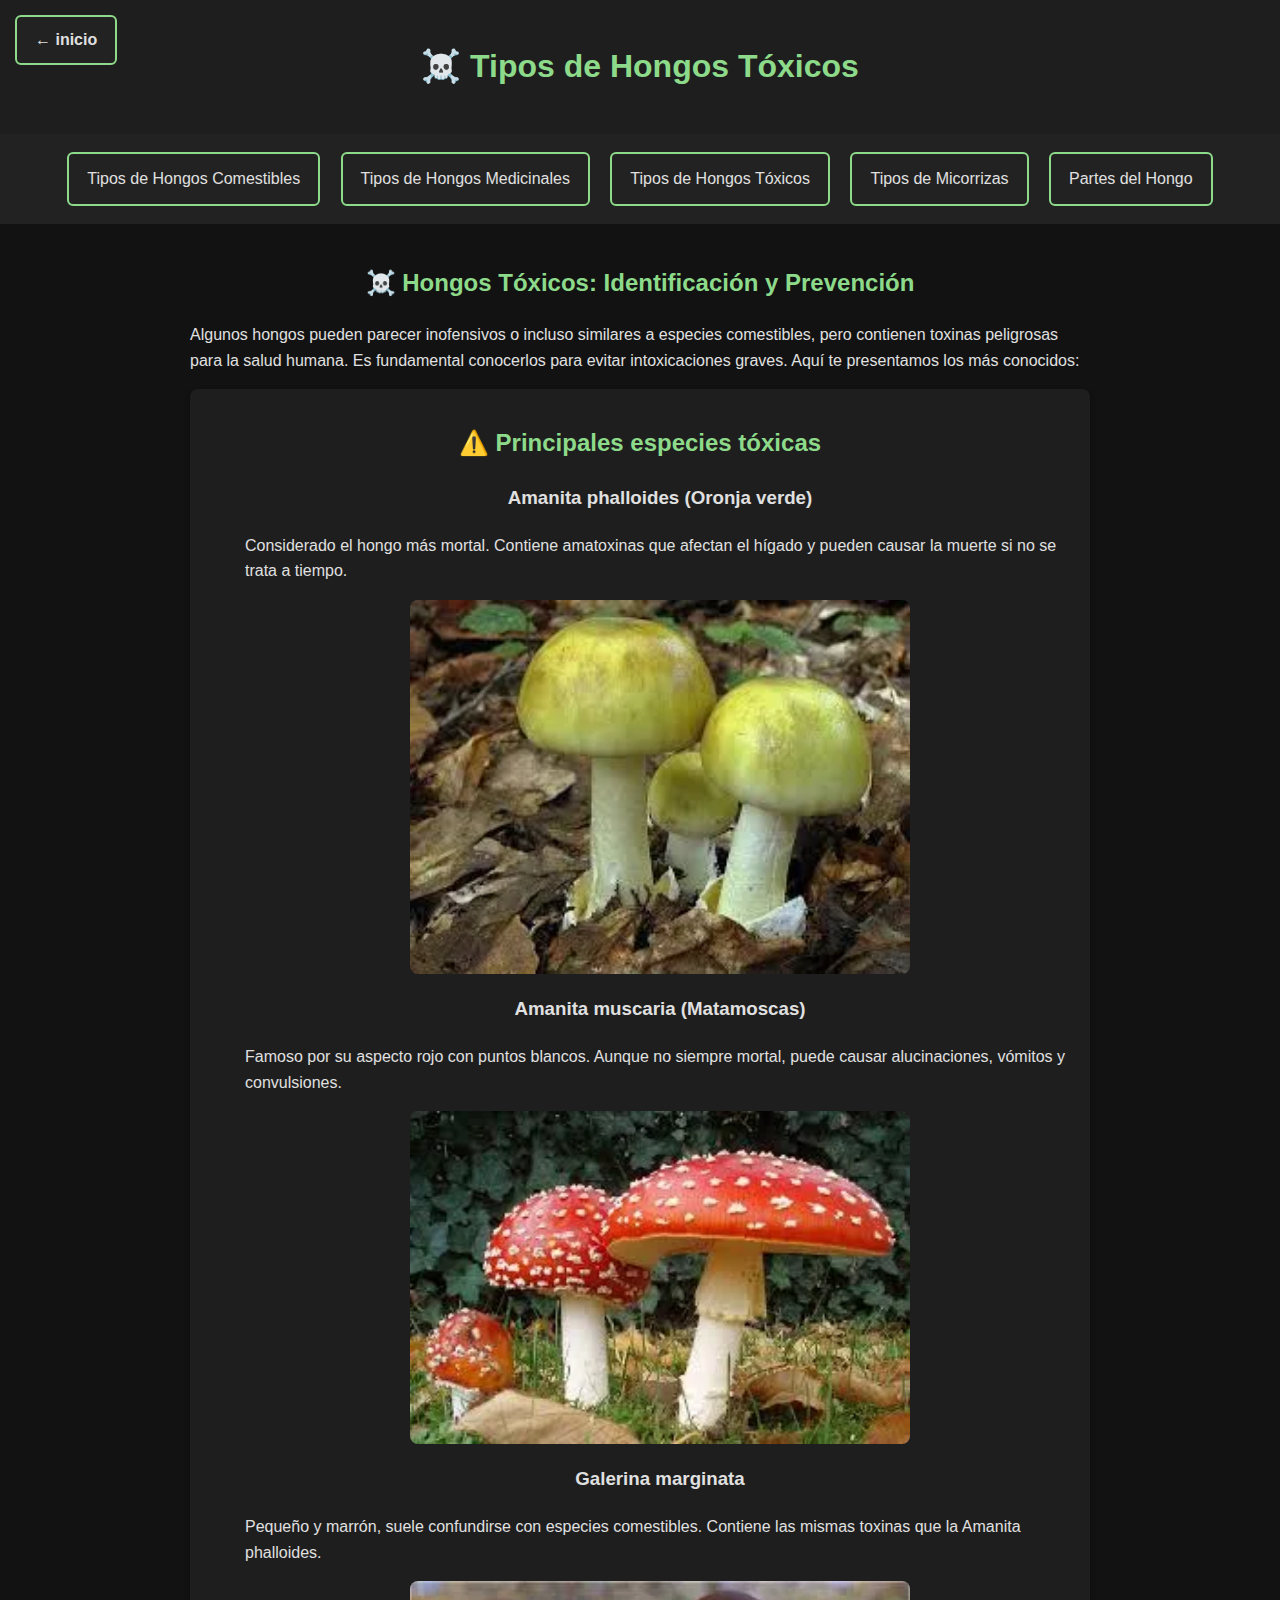
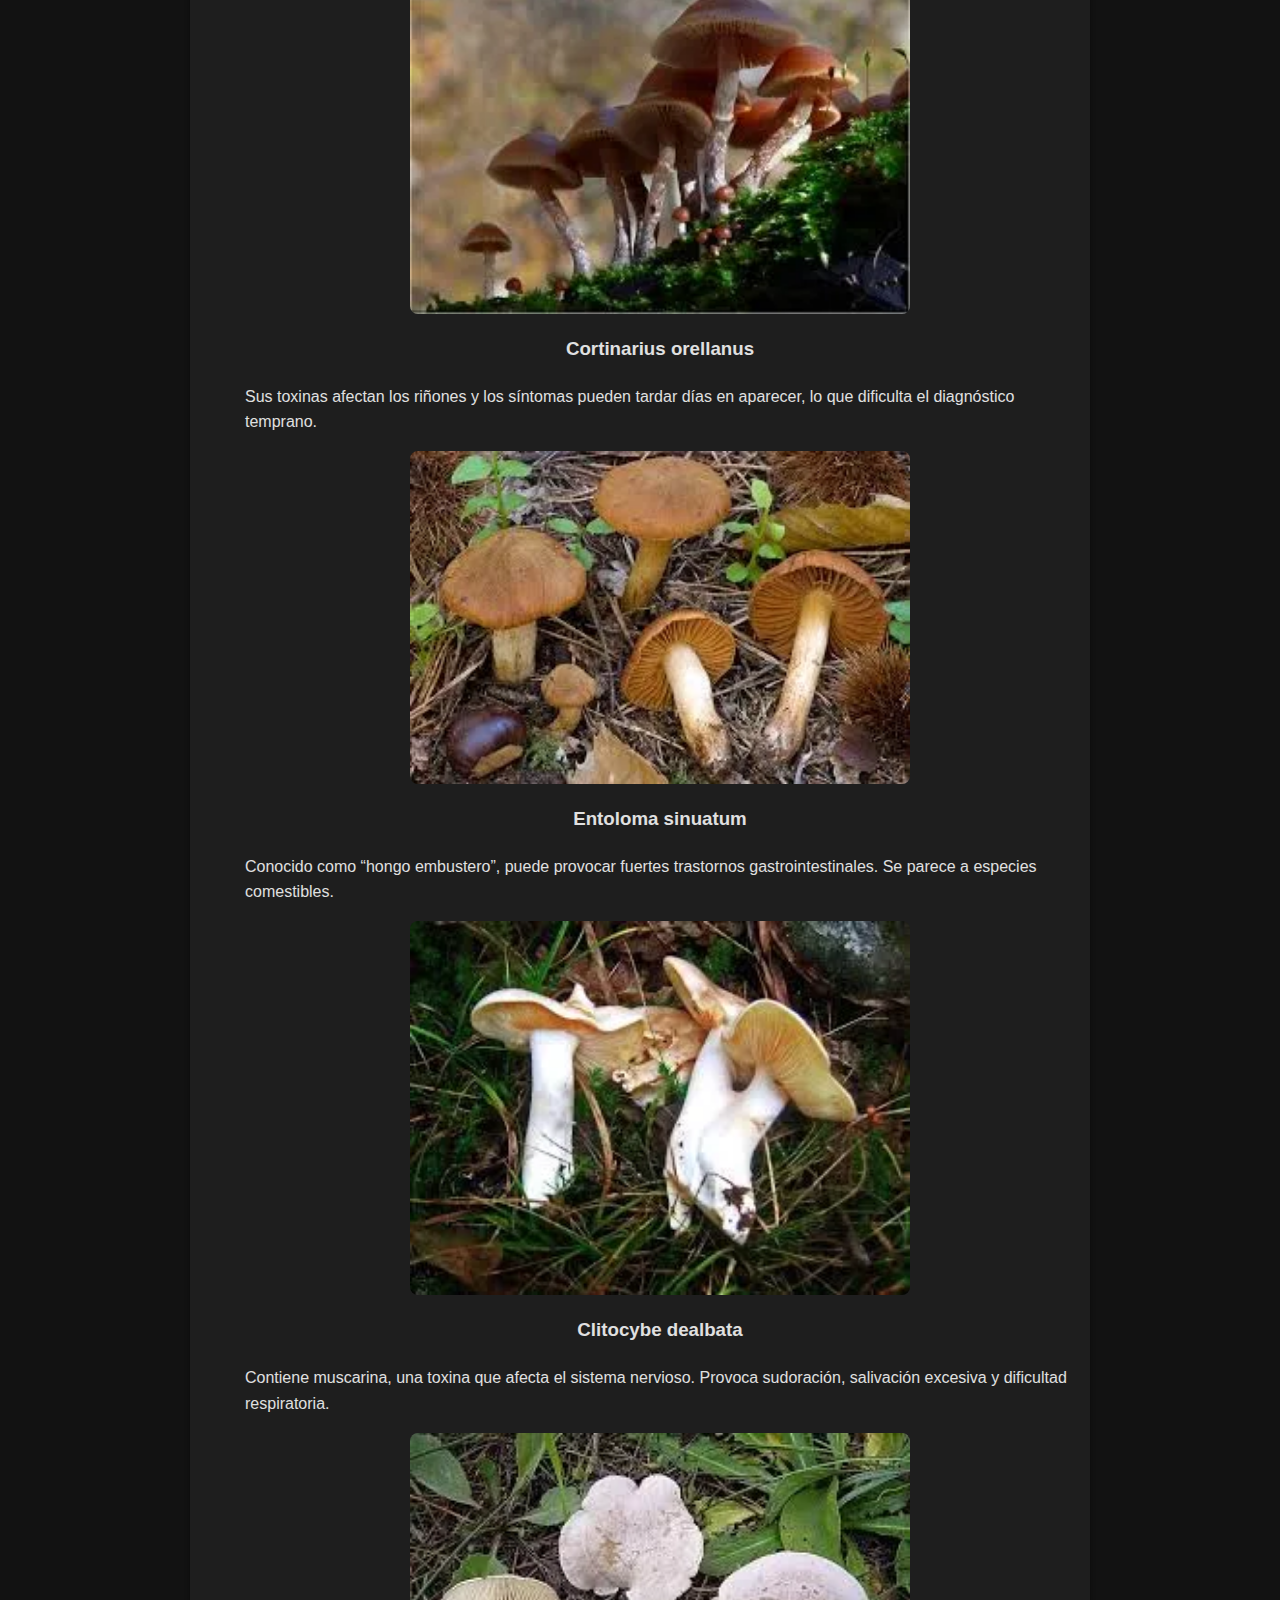
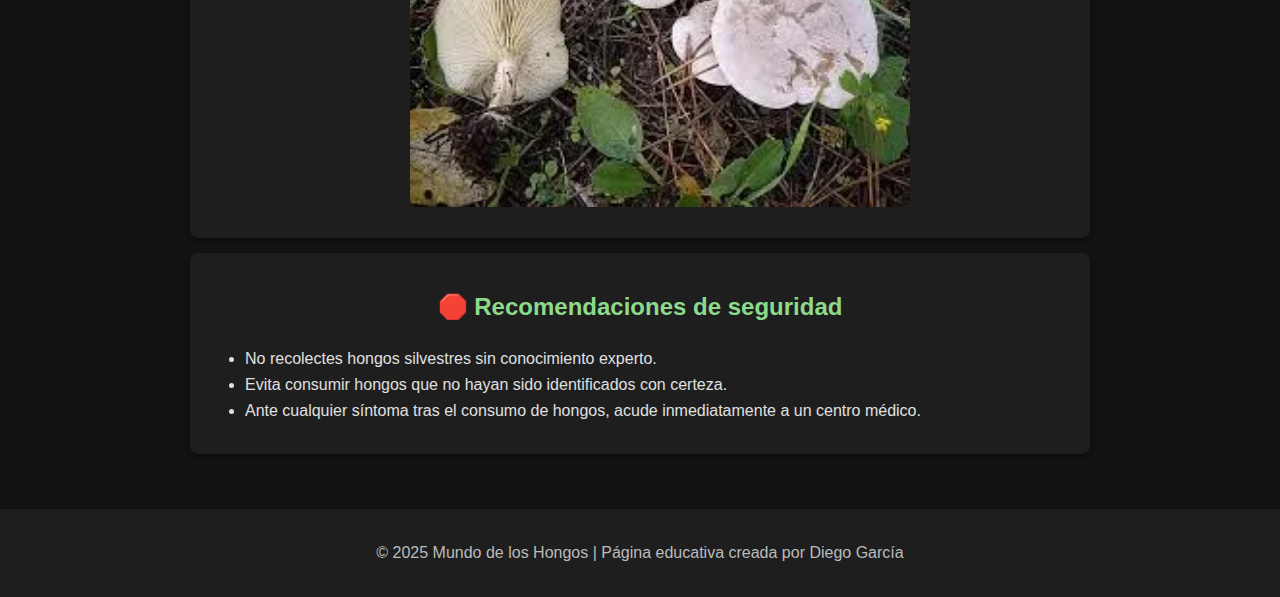
<file: FungyWorld/C.html>
<!DOCTYPE html>
<html lang="es">
<head>
    <meta charset="UTF-8">
    <meta name="viewport" content="width=device-width, initial-scale=1.0">
    <title>Hongos Tóxicos</title>
    <link rel="icon" href="icon.webp">
    <link rel="stylesheet" href="style.css">
</head>
<body>
    <header>
        <h1>☠️ Tipos de Hongos Tóxicos</h1>
    </header>

<a href="index.html" class="btn-inicio"> ← inicio</a>
<a href="#" class="btn-subir" id="btnSubir">↑ Subir</a>

<script>
const btnSubir = document.getElementById("btnSubir");


window.onscroll = function() {
    if (document.body.scrollTop > 200 || document.documentElement.scrollTop > 200) {
        btnSubir.style.display = "block";
    } else {
        btnSubir.style.display = "none";
    }
};


btnSubir.addEventListener("click", function(e) {
    e.preventDefault();
    window.scrollTo({ top: 0, behavior: 'smooth' });
});
</script>


    <nav>
        <a href="A.html">Tipos de Hongos Comestibles</a>
        <a href="B.html">Tipos de Hongos Medicinales</a>
        <a href="C.html">Tipos de Hongos Tóxicos</a>
        <a href="D.html">Tipos de Micorrizas</a>
        <a href="E.html">Partes del Hongo</a> 
    </nav>

<section>
    <h2>☠️ Hongos Tóxicos: Identificación y Prevención</h2>
    <p>Algunos hongos pueden parecer inofensivos o incluso similares a especies comestibles, pero contienen toxinas peligrosas para la salud humana. Es fundamental conocerlos para evitar intoxicaciones graves. Aquí te presentamos los más conocidos:</p>

    <div class="card">
        <h2>⚠️ Principales especies tóxicas</h2>
        <ul>
            <h3>Amanita phalloides (Oronja verde)</h3>
            <p>Considerado el hongo más mortal. Contiene amatoxinas que afectan el hígado y pueden causar la muerte si no se trata a tiempo.</p>
            <div class="imT1">
                <img src="imgs/phalloides.webp" alt="" >
            </div>

            <h3>Amanita muscaria (Matamoscas)</h3>
            <p>Famoso por su aspecto rojo con puntos blancos. Aunque no siempre mortal, puede causar alucinaciones, vómitos y convulsiones.</p>
            <div class="imT2">
                <img src="imgs/muscaria.webp" alt="" >
            </div>

            <h3>Galerina marginata</h3>
            <p>Pequeño y marrón, suele confundirse con especies comestibles. Contiene las mismas toxinas que la Amanita phalloides.</p>
            <div class="imT3">
                <img src="imgs/marginata.webp" alt="" >
            </div>

            <h3>Cortinarius orellanus</h3>
            <p>Sus toxinas afectan los riñones y los síntomas pueden tardar días en aparecer, lo que dificulta el diagnóstico temprano.</p>
            <div class="imT4">
                <img src="imgs/orellanus.webp" alt="" >
            </div>

            <h3>Entoloma sinuatum</h3>
            <p>Conocido como “hongo embustero”, puede provocar fuertes trastornos gastrointestinales. Se parece a especies comestibles.</p>
            <div class="imT5">
                <img src="imgs/Entoloma.webp" alt="" >
            </div>

            <h3>Clitocybe dealbata</h3>
            <p>Contiene muscarina, una toxina que afecta el sistema nervioso. Provoca sudoración, salivación excesiva y dificultad respiratoria.</p>
            <div class="imT6">
                <img src="imgs/Clitocybe.webp" alt="" >
            </div>
        </ul>
    </div>

    <div class="card">
        <h2>🛑 Recomendaciones de seguridad</h2>
        <ul>
            <li>No recolectes hongos silvestres sin conocimiento experto.</li>
            <li>Evita consumir hongos que no hayan sido identificados con certeza.</li>
            <li>Ante cualquier síntoma tras el consumo de hongos, acude inmediatamente a un centro médico.</li>
        </ul>
    </div>
</section>

<footer>
    <p>&copy; 2025 Mundo de los Hongos | Página educativa creada por Diego García</p>
</footer>
</body>
</html>
</file>
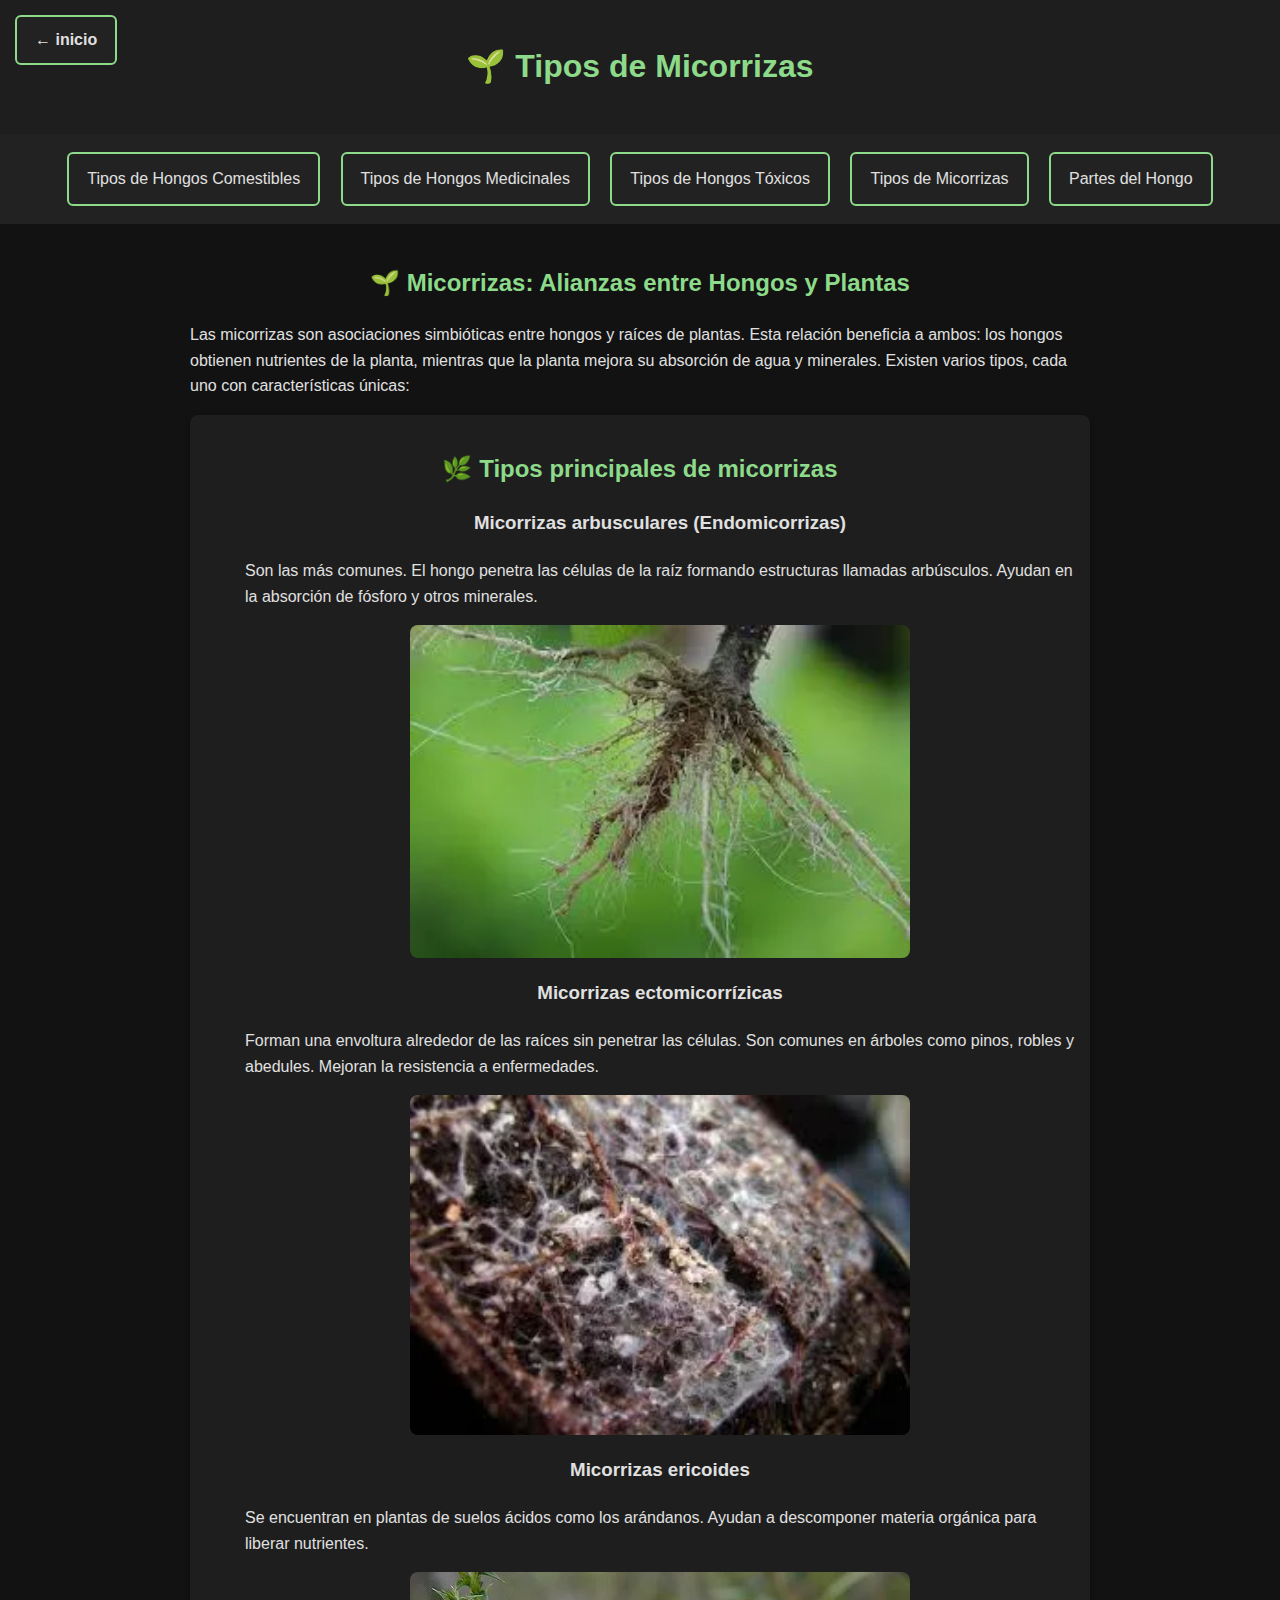
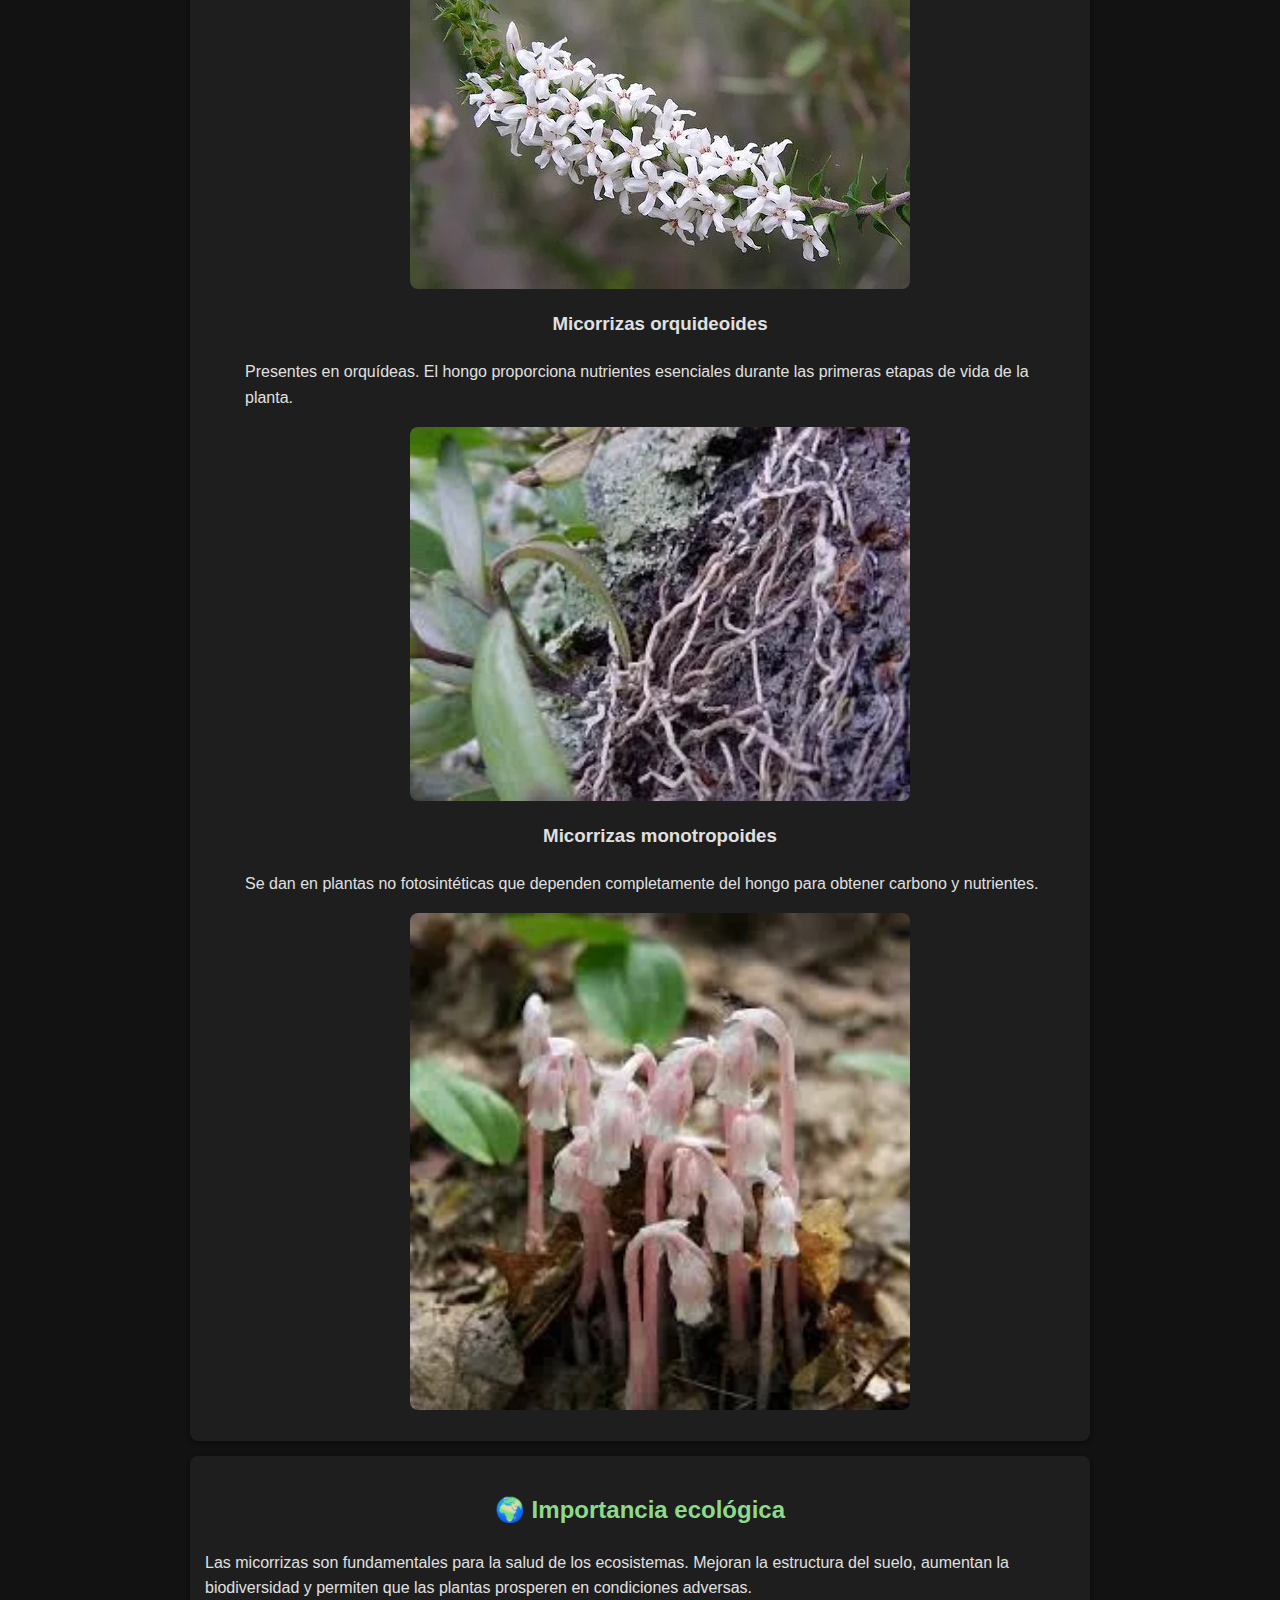
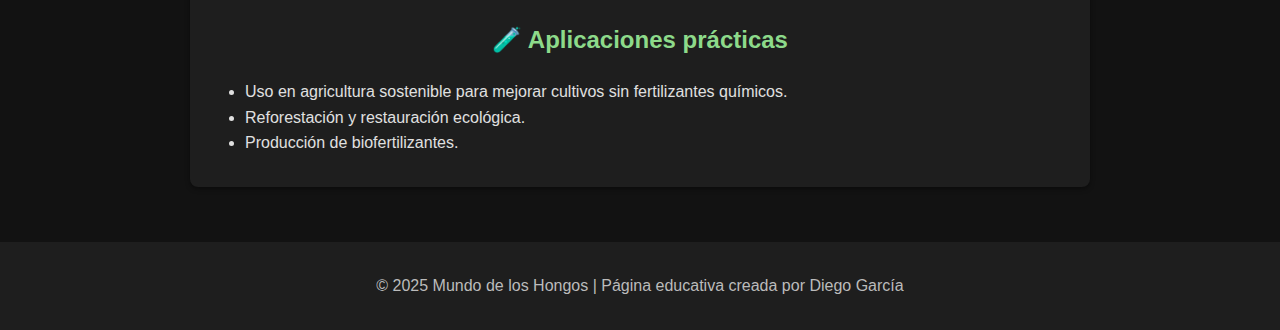
<file: FungyWorld/D.html>
<!DOCTYPE html>
<html lang="es">
<head>
    <meta charset="UTF-8">
    <meta name="viewport" content="width=device-width, initial-scale=1.0">
    <title>Tipos de Micorrizas</title>
    <link rel="icon" href="icon.webp">
    <link rel="stylesheet" href="style.css">
</head>
<body>
    <header>
        <h1>🌱 Tipos de Micorrizas</h1>
    </header>

<a href="index.html" class="btn-inicio"> ← inicio</a>
<a href="#" class="btn-subir" id="btnSubir">↑ Subir</a>

<script>
const btnSubir = document.getElementById("btnSubir");


window.onscroll = function() {
    if (document.body.scrollTop > 200 || document.documentElement.scrollTop > 200) {
        btnSubir.style.display = "block";
    } else {
        btnSubir.style.display = "none";
    }
};


btnSubir.addEventListener("click", function(e) {
    e.preventDefault();
    window.scrollTo({ top: 0, behavior: 'smooth' });
});
</script>


    <nav>
        <a href="A.html">Tipos de Hongos Comestibles</a>
        <a href="B.html">Tipos de Hongos Medicinales</a>
        <a href="C.html">Tipos de Hongos Tóxicos</a>
        <a href="D.html">Tipos de Micorrizas</a>
        <a href="E.html">Partes del Hongo</a> 
    </nav>

<section>
    <h2>🌱 Micorrizas: Alianzas entre Hongos y Plantas</h2>
    <p>Las micorrizas son asociaciones simbióticas entre hongos y raíces de plantas. Esta relación beneficia a ambos: los hongos obtienen nutrientes de la planta, mientras que la planta mejora su absorción de agua y minerales. Existen varios tipos, cada uno con características únicas:</p>

    <div class="card">
        <h2>🌿 Tipos principales de micorrizas</h2>
        <ul>
            <h3>Micorrizas arbusculares (Endomicorrizas)</h3>
            <p>Son las más comunes. El hongo penetra las células de la raíz formando estructuras llamadas arbúsculos. Ayudan en la absorción de fósforo y otros minerales.</p>
            <div class="imMi1">
                <img src="imgs/arbusculares.webp" alt=""S>
            </div>

            <h3>Micorrizas ectomicorrízicas</h3>
            <p>Forman una envoltura alrededor de las raíces sin penetrar las células. Son comunes en árboles como pinos, robles y abedules. Mejoran la resistencia a enfermedades.</p>
            <div class="imMi2">
                <img src="imgs/ectomicorriza.webp" alt="">
            </div>

            <h3>Micorrizas ericoides</h3>
            <p>Se encuentran en plantas de suelos ácidos como los arándanos. Ayudan a descomponer materia orgánica para liberar nutrientes.</p>
            <div class="imMi3">
                <img src="imgs/ericoides.webp" alt="">
            </div>


            <h3>Micorrizas orquideoides</h3>
            <p>Presentes en orquídeas. El hongo proporciona nutrientes esenciales durante las primeras etapas de vida de la planta.</p>
            <div class="imMi4">
                <img src="imgs/orquideoide.webp" alt="">
            </div>

            <h3>Micorrizas monotropoides</h3>
            <p>Se dan en plantas no fotosintéticas que dependen completamente del hongo para obtener carbono y nutrientes.</p>
            <div class="imMi5">
                <img src="imgs/monotropoide.webp" alt="">
            </div>
        </ul>
    </div>

    <div class="card">
        <h2>🌍 Importancia ecológica</h2>
        <p>Las micorrizas son fundamentales para la salud de los ecosistemas. Mejoran la estructura del suelo, aumentan la biodiversidad y permiten que las plantas prosperen en condiciones adversas.</p>

        <h2>🧪 Aplicaciones prácticas</h2>
        <ul>
            <li>Uso en agricultura sostenible para mejorar cultivos sin fertilizantes químicos.</li>
            <li>Reforestación y restauración ecológica.</li>
            <li>Producción de biofertilizantes.</li>
        </ul>
    </div>
</section>

<footer>
    <p>&copy; 2025 Mundo de los Hongos | Página educativa creada por Diego García</p>
</footer>
</body>
</html>
</file>
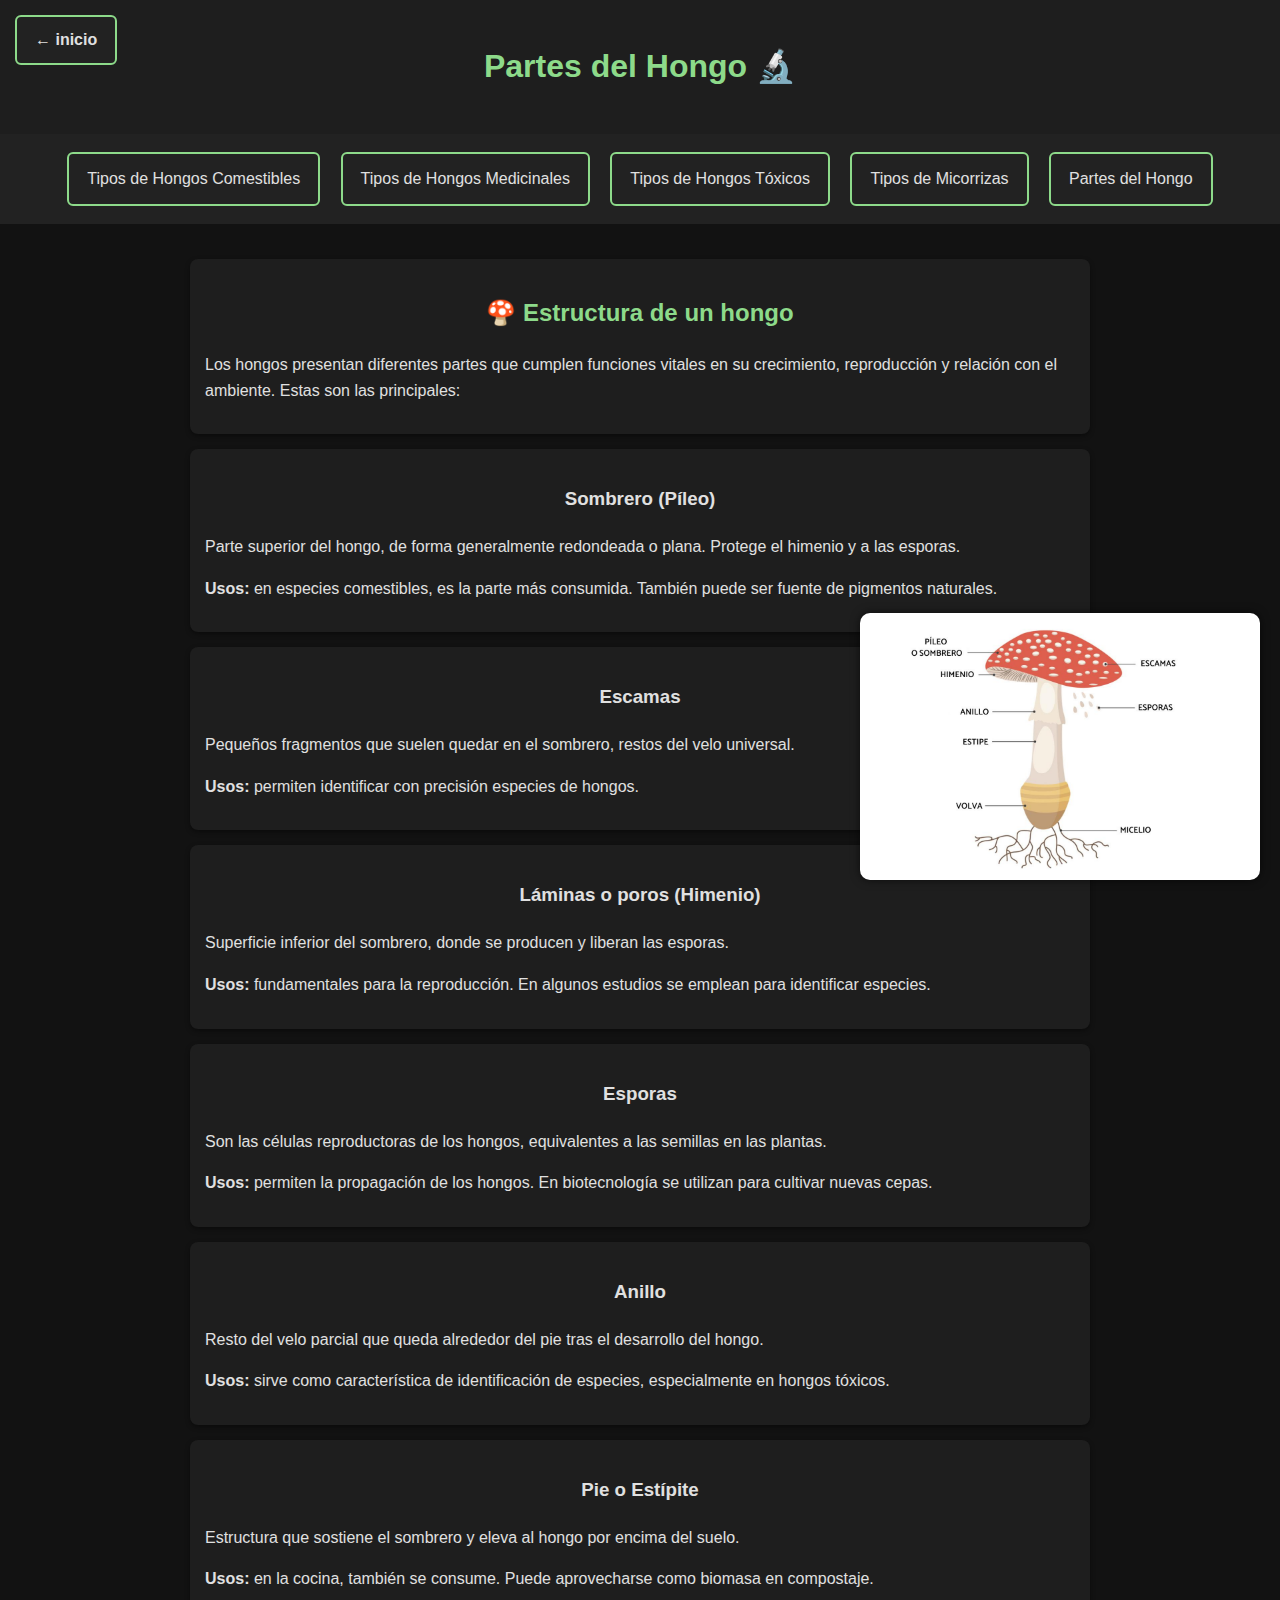
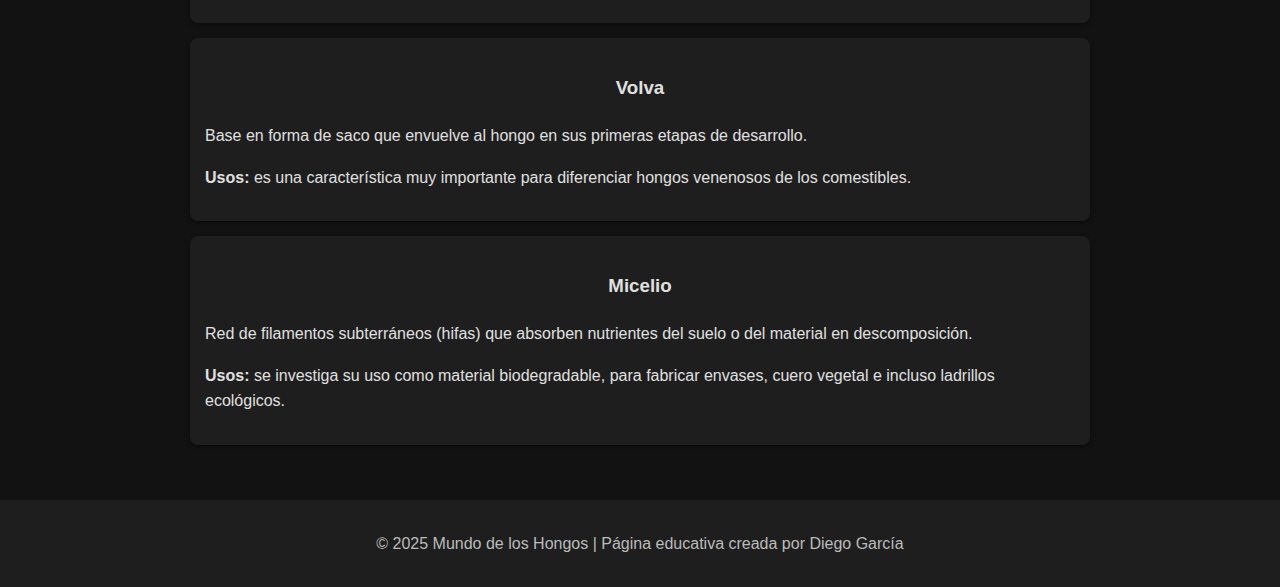
<file: FungyWorld/E.html>
<!DOCTYPE html>
<html lang="es">
<head>
    <meta charset="UTF-8">
    <meta name="viewport" content="width=device-width, initial-scale=1.0">
    <title>Partes del Hongo</title>
    <link rel="icon" href="icon.webp">
    <link rel="stylesheet" href="style.css">
</head>
<body>
    <header>
        <h1>Partes del Hongo 🔬</h1>
    </header>
    
<a href="index.html" class="btn-inicio"> ← inicio</a>
<a href="#" class="btn-subir" id="btnSubir">↑ Subir</a>

<script>
const btnSubir = document.getElementById("btnSubir");


window.onscroll = function() {
    if (document.body.scrollTop > 200 || document.documentElement.scrollTop > 200) {
        btnSubir.style.display = "block";
    } else {
        btnSubir.style.display = "none";
    }
};


btnSubir.addEventListener("click", function(e) {
    e.preventDefault();
    window.scrollTo({ top: 0, behavior: 'smooth' });
});
</script>


    <nav>
        <a href="A.html">Tipos de Hongos Comestibles</a>
        <a href="B.html">Tipos de Hongos Medicinales</a>
        <a href="C.html">Tipos de Hongos Tóxicos</a>
        <a href="D.html">Tipos de Micorrizas</a>
        <a href="E.html">Partes del Hongo</a> 
    </nav>

    <img src="imgs/estructura.webp" alt="Hongo" class="img-fija">

    <section>
        <div class="card">
            <h2>🍄 Estructura de un hongo</h2>
            <p>Los hongos presentan diferentes partes que cumplen funciones vitales en su crecimiento, reproducción y relación con el ambiente. Estas son las principales:</p>
        </div>

        <div class="card">
            <h3>Sombrero (Píleo)</h3>
            <p>Parte superior del hongo, de forma generalmente redondeada o plana. Protege el himenio y a las esporas.</p>
            <p><b>Usos:</b> en especies comestibles, es la parte más consumida. También puede ser fuente de pigmentos naturales.</p>
        </div>

        <div class="card">
            <h3>Escamas</h3>
            <p>Pequeños fragmentos que suelen quedar en el sombrero, restos del velo universal.</p>
            <p><b>Usos:</b> permiten identificar con precisión especies de hongos.</p>
        </div>

        <div class="card">
            <h3>Láminas o poros (Himenio)</h3>
            <p>Superficie inferior del sombrero, donde se producen y liberan las esporas.</p>
            <p><b>Usos:</b> fundamentales para la reproducción. En algunos estudios se emplean para identificar especies.</p>
        </div>

        <div class="card">
            <h3>Esporas</h3>
            <p>Son las células reproductoras de los hongos, equivalentes a las semillas en las plantas.</p>
            <p><b>Usos:</b> permiten la propagación de los hongos. En biotecnología se utilizan para cultivar nuevas cepas.</p>
        </div>

        <div class="card">
            <h3>Anillo</h3>
            <p>Resto del velo parcial que queda alrededor del pie tras el desarrollo del hongo.</p>
            <p><b>Usos:</b> sirve como característica de identificación de especies, especialmente en hongos tóxicos.</p>
        </div>

        <div class="card">
            <h3>Pie o Estípite</h3>
            <p>Estructura que sostiene el sombrero y eleva al hongo por encima del suelo.</p>
            <p><b>Usos:</b> en la cocina, también se consume. Puede aprovecharse como biomasa en compostaje.</p>
        </div>

        <div class="card">
            <h3>Volva</h3>
            <p>Base en forma de saco que envuelve al hongo en sus primeras etapas de desarrollo.</p>
            <p><b>Usos:</b> es una característica muy importante para diferenciar hongos venenosos de los comestibles.</p>
        </div>

        <div class="card">
            <h3>Micelio</h3>
            <p>Red de filamentos subterráneos (hifas) que absorben nutrientes del suelo o del material en descomposición.</p>
            <p><b>Usos:</b> se investiga su uso como material biodegradable, para fabricar envases, cuero vegetal e incluso ladrillos ecológicos.</p>
        </div>
    </section>

    <footer>
        <p>&copy; 2025 Mundo de los Hongos | Página educativa creada por Diego García</p>
    </footer>
</body>
</html>
</file>
<file: style.css>
body {
    font-family: Arial, sans-serif;
    margin: 0;
    padding: 0;
    line-height: 1.6;
    background-color: #121212;
    color: #e0e0e0;
}


header, footer {
    background: #1e1e1e;
    text-align: center;
}

header {
    color: #8dda8a;
    padding: 20px 0;
}

footer {
    color: #bbb;
    padding: 15px;
    margin-top: 20px;
}


.btn-inicio {
    position: fixed;
    top: 15px;
    left: 15px;
    background: #222;
    color: #e0e0e0;
    padding: 10px 18px;
    border: 2px solid #8dda8a;
    border-radius: 6px;
    text-decoration: none;
    font-weight: bold;
    transition: transform 0.3s ease, background 0.3s ease, color 0.3s ease;
    z-index: 1000;
}

.btn-inicio:hover {
    background: #8dda8a;
    color: #121212;
    transform: scale(1.1); /* Se agranda un poco */
}



nav {
    background: #222;
    padding: 10px;
    text-align: center;
    flex-wrap: wrap;
}

nav a {
    display: inline-block;
    color: #e0e0e0;
    text-decoration: none;
    margin: 8px;
    padding: 12px 18px;
    border: 2px solid #8dda8a;
    border-radius: 6px;
    transition: transform 0.3s ease, background 0.3s ease, color 0.3s ease;
    font-size: 16px;
    min-width: 100px;
    text-align: center;
}

nav a:hover {
    background: #8dda8a;
    color: #121212;
    transform: scale(1.1); 
}

h1 {
    transition: transform 0.3s ease, color 0.3s ease, text-shadow 0.3s ease;
    display: inline-block; 
    cursor: default;
}

h1:hover {
    transform: scale(1.1); 
    color: #8dda8a; 
    text-shadow: 0 0 10px #8dda8a; 
}
h2, h3 {
    text-align: center;
    transition: transform 0.3s ease, color 0.3s ease, text-shadow 0.3s ease;
    cursor: default;
    margin: 20px auto;
}
h2:hover, h3:hover {
    transform: scale(1.1); 
    color: #8dda8a; 
    text-shadow: 0 0 10px #8dda8a; 
}


section {
    padding: 20px;
    max-width: 900px;
    margin: auto;
}

h2 {
    color: #8dda8a;
}


.card {
    background: #1e1e1e;
    padding: 15px;
    margin: 15px 0;
    border-radius: 8px;
    box-shadow: 0 2px 5px rgba(0,0,0,0.4);
}


.img-fija {
    position: fixed;
    bottom: 20px;
    right: 20px;
    width: 400px;
    height: auto;
    border-radius: 10px;
    box-shadow: 0 0 10px rgba(0,0,0,0.6);
    z-index: 999;
}


.card div[class^="imC"], 
.card div[class^="imM"], 
.card div[class^="imT"], 
.card div[class^="imMi"], 
.imin {
    width: 100%;           
    max-width: 500px;      
    margin: 10px auto;    
    overflow: hidden;
    border-radius: 8px;
    text-align: center;
}

.card div[class^="imC"] img, 
.card div[class^="imM"] img, 
.card div[class^="imT"] img, 
.card div[class^="imMi"] img, 
.imin img {
    width: 100%;           
    height: auto;          
    object-fit: cover;     
    display: block;       
}


@media (max-width: 768px) {
    .card div[class^="imC"], 
    .card div[class^="imM"], 
    .card div[class^="imT"], 
    .card div[class^="imMi"], 
    .imin {
        max-width: 100%;    
    }
}
.btn-subir {
    position: fixed;
    bottom: 30px;
    right: 30px;
    background: #8dda8a;
    color: #000000;
    padding: 12px 18px;
    border-radius: 60px;
    text-decoration: none;
    font-weight: bold;
    font-size: 16px;
    display: none; 
    transition: transform 0.3s ease, background 0.3s ease;
    z-index: 1000;
    cursor: pointer;
}

.btn-subir:hover {
    transform: scale(1.1);
    background: #69a367;
}
</file>
<file: AstroExpert/style.css>
body {
    font-family: Arial, sans-serif;
    margin: 0;
    padding: 0;
    line-height: 1.6;
    background-color: #121212;
    color: #e0e0e0;
}


header, footer {
    background: #1e1e1e;
    text-align: center;
}

header {
    color: #647ea1;
    padding: 20px 0;
}

footer {
    color: #bbb;
    padding: 15px;
    margin-top: 20px;
}


.btn-inicio {
    position: fixed;
    top: 15px;
    left: 15px;
    background: #222;
    color: #e0e0e0;
    padding: 10px 18px;
    border: 2px solid #647ea1;
    border-radius: 6px;
    text-decoration: none;
    font-weight: bold;
    transition: transform 0.3s ease, background 0.3s ease, color 0.3s ease;
    z-index: 1000;
}

.btn-inicio:hover {
    background: #647ea1;
    color: #121212;
    transform: scale(1.1);
}


nav {
    background: #222;
    padding: 10px;
    text-align: center;
    flex-wrap: wrap;
}

nav a {
    display: inline-block;
    color: #e0e0e0;
    text-decoration: none;
    margin: 8px;
    padding: 12px 18px;
    border: 2px solid #647ea1;
    border-radius: 6px;
    transition: transform 0.3s ease, background 0.3s ease, color 0.3s ease;
    font-size: 16px;
    min-width: 100px;
    text-align: center;
}

nav a:hover {
    background: #647ea1;
    color: #121212;
    transform: scale(1.1);
}


.imLogo {
    width: 650px;
    height: 350px;
    margin: 20px auto;
    display: block;
    cursor: pointer;
    transition: transform 0.3s ease, filter 0.3s ease;
}

.imLogo:hover {
    transform: scale(1.1);
    filter: drop-shadow(0 0 20px #647ea1);
}

.imLogo img {
    width: 100%;
    height: 100%;
    object-fit: contain;
    display: block;
}


h1 {
    transition: transform 0.3s ease, color 0.3s ease, text-shadow 0.3s ease;
    display: inline-block;
    cursor: default;
    text-align: center;
}

h1:hover {
    transform: scale(1.1);
    color: #647ea1;
    text-shadow: 0 0 10px #647ea1;
}

h2, h3 {
    text-align: center;
    transition: transform 0.3s ease, color 0.3s ease, text-shadow 0.3s ease;
    cursor: default;
    margin: 20px auto;
}

h2:hover, h3:hover {
    transform: scale(1.1);
    color: #647ea1;
    text-shadow: 0 0 10px #647ea1;
}

section {
    padding: 20px;
    max-width: 900px;
    margin: auto;
}

h2 {
    color: #647ea1;
}


.card {
    background: #1e1e1e;
    padding: 15px;
    margin: 15px 0;
    border-radius: 8px;
    box-shadow: 0 2px 5px rgba(0,0,0,0.4);
}


.img-fija {
    position: fixed;
    bottom: 20px;
    right: 20px;
    width: 400px;
    height: auto;
    border-radius: 10px;
    box-shadow: 0 0 10px rgba(0,0,0,0.6);
    z-index: 999;
}


.card div[class^="imC"], 
.card div[class^="imM"], 
.card div[class^="imT"], 
.card div[class^="imMi"], 
.imin {
    width: 100%;           
    max-width: 500px;      
    margin: 10px auto;    
    overflow: hidden;
    border-radius: 8px;
    text-align: center;
}

.card div[class^="imC"] img, 
.card div[class^="imM"] img, 
.card div[class^="imT"] img, 
.card div[class^="imMi"] img, 
.imin img {
    width: 100%;           
    height: auto;          
    object-fit: cover;     
    display: block;       
}


@media (max-width: 768px) {
    .card div[class^="imC"], 
    .card div[class^="imM"], 
    .card div[class^="imT"], 
    .card div[class^="imMi"], 
    .imin {
        max-width: 100%;    
    }
}

@media (max-width: 600px) {
    nav a {
        display: block;
        margin: 10px auto;
        width: 80%;
    }
}

.btn-subir {
    position: fixed;
    bottom: 30px;
    right: 30px;
    background: #647ea1;
    color: #fff;
    padding: 12px 18px;
    border-radius: 60px;
    text-decoration: none;
    font-weight: bold;
    font-size: 16px;
    display: none; 
    transition: transform 0.3s ease, background 0.3s ease;
    z-index: 1000;
    cursor: pointer;
}

.btn-subir:hover {
    transform: scale(1.1);
    background: #4f6a88;
}
</file>
<file: FungyWorld/style.css>
body {
    font-family: Arial, sans-serif;
    margin: 0;
    padding: 0;
    line-height: 1.6;
    background-color: #121212;
    color: #e0e0e0;
}


header, footer {
    background: #1e1e1e;
    text-align: center;
}

header {
    color: #8dda8a;
    padding: 20px 0;
}

footer {
    color: #bbb;
    padding: 15px;
    margin-top: 20px;
}


.btn-inicio {
    position: fixed;
    top: 15px;
    left: 15px;
    background: #222;
    color: #e0e0e0;
    padding: 10px 18px;
    border: 2px solid #8dda8a;
    border-radius: 6px;
    text-decoration: none;
    font-weight: bold;
    transition: transform 0.3s ease, background 0.3s ease, color 0.3s ease;
    z-index: 1000;
}

.btn-inicio:hover {
    background: #8dda8a;
    color: #121212;
    transform: scale(1.1); /* Se agranda un poco */
}



nav {
    background: #222;
    padding: 10px;
    text-align: center;
    flex-wrap: wrap;
}

nav a {
    display: inline-block;
    color: #e0e0e0;
    text-decoration: none;
    margin: 8px;
    padding: 12px 18px;
    border: 2px solid #8dda8a;
    border-radius: 6px;
    transition: transform 0.3s ease, background 0.3s ease, color 0.3s ease;
    font-size: 16px;
    min-width: 100px;
    text-align: center;
}

nav a:hover {
    background: #8dda8a;
    color: #121212;
    transform: scale(1.1); 
}

h1 {
    transition: transform 0.3s ease, color 0.3s ease, text-shadow 0.3s ease;
    display: inline-block; 
    cursor: default;
}

h1:hover {
    transform: scale(1.1); 
    color: #8dda8a; 
    text-shadow: 0 0 10px #8dda8a; 
}
h2, h3 {
    text-align: center;
    transition: transform 0.3s ease, color 0.3s ease, text-shadow 0.3s ease;
    cursor: default;
    margin: 20px auto;
}
h2:hover, h3:hover {
    transform: scale(1.1); 
    color: #8dda8a; 
    text-shadow: 0 0 10px #8dda8a; 
}


section {
    padding: 20px;
    max-width: 900px;
    margin: auto;
}

h2 {
    color: #8dda8a;
}


.card {
    background: #1e1e1e;
    padding: 15px;
    margin: 15px 0;
    border-radius: 8px;
    box-shadow: 0 2px 5px rgba(0,0,0,0.4);
}


.img-fija {
    position: fixed;
    bottom: 20px;
    right: 20px;
    width: 400px;
    height: auto;
    border-radius: 10px;
    box-shadow: 0 0 10px rgba(0,0,0,0.6);
    z-index: 999;
}


.card div[class^="imC"], 
.card div[class^="imM"], 
.card div[class^="imT"], 
.card div[class^="imMi"], 
.imin {
    width: 100%;           
    max-width: 500px;      
    margin: 10px auto;    
    overflow: hidden;
    border-radius: 8px;
    text-align: center;
}

.card div[class^="imC"] img, 
.card div[class^="imM"] img, 
.card div[class^="imT"] img, 
.card div[class^="imMi"] img, 
.imin img {
    width: 100%;           
    height: auto;          
    object-fit: cover;     
    display: block;       
}


@media (max-width: 768px) {
    .card div[class^="imC"], 
    .card div[class^="imM"], 
    .card div[class^="imT"], 
    .card div[class^="imMi"], 
    .imin {
        max-width: 100%;    
    }
}
.btn-subir {
    position: fixed;
    bottom: 30px;
    right: 30px;
    background: #8dda8a;
    color: #000000;
    padding: 12px 18px;
    border-radius: 60px;
    text-decoration: none;
    font-weight: bold;
    font-size: 16px;
    display: none; 
    transition: transform 0.3s ease, background 0.3s ease;
    z-index: 1000;
    cursor: pointer;
}

.btn-subir:hover {
    transform: scale(1.1);
    background: #69a367;
}
</file>
<file: Todo3Dimpresiones/style.css>
:root{
  --bg:#121212;
  --surface:#1e1e1e;
  --text:#e0e0e0;
  --muted:#a8b3b8;
  --accent:#57efc9;
  --border:#2a2a2a;
  --radius:14px;
  --shadow:0 10px 25px rgba(0,0,0,.35);
}


body{
  margin:0;
  font-family:system-ui;
  background:var(--bg);
  color:var(--text);
  line-height:1.6;
}
a{
  color:inherit;
  text-decoration:none;
}
img{
  max-width:100%;
  display:block;
}


.nav{
  position:sticky;
  top:0;
  display:flex;
  justify-content:space-between;
  align-items:center;
  padding:10px 16px;
  background:rgba(18,18,18,.9);
  backdrop-filter:blur(6px);
  border-bottom:1px solid var(--border);
}
.menu{
  display:flex;
  gap:10px;
}
.menu__link{
  padding:8px 12px;
  border-radius:8px;
  color:var(--muted);
}
.menu__link:hover{
  color:#fff;
  border:1px solid var(--accent);
}
.hero{
  display:grid;
  place-items:center;
  min-height:60vh;
  padding:40px 16px;
  text-align:center;
  background:radial-gradient(circle at center,rgba(87, 239, 201, 0.242),transparent 70%);
}
.hero__title{
  font-size:clamp(24px,5vw,46px);
  font-weight:800;
  margin:0 0 12px;
}
.accent{color:var(--accent)}


.btn{
  padding:12px 18px;
  border:none;
  border-radius:var(--radius);
  cursor:pointer;
  font-weight:600;
}
.btn--primary{
  background:var(--accent);
  color:#000;
}


.wrap{padding:40px 16px}
.section__title{
  font-size:clamp(22px,3vw,34px);
  margin:0 0 20px;
}


.grid{display:grid;gap:16px}
.cats{grid-template-columns:repeat(auto-fit,minmax(180px,1fr))}
.gallery{grid-template-columns:repeat(auto-fit,minmax(220px,1fr))}


.card{
  background:var(--surface);
  border:1px solid var(--border);
  border-radius:var(--radius);
  box-shadow:var(--shadow);
  padding:20px;
  text-align:center;
}
.card--gallery img{border-bottom:1px solid var(--border)}
.card__title{display:block;padding:10px;color:var(--muted)}


.form{
  display:grid;
  gap:16px;
  max-width:600px;
  margin:auto;
}
.form input,.form textarea{
  width:100%;
  padding:10px;
  border-radius:10px;
  border:1px solid var(--border);
  background:var(--surface);
  color:#fff;
}


.footer{
  margin-top:24px;
  padding:20px 16px;
  background:#151515;
  border-top:1px solid var(--border);
}
.footer__grid{
  display:grid;
  gap:8px;
  justify-items:center;
}
@media(min-width:700px){
  .footer__grid{grid-template-columns:1fr 1fr 1fr}
}

.to-top{
  position:fixed;
  right:16px;
  bottom:16px;
  width:48px;
  height:48px;
  border-radius:12px;
  background:var(--surface);
  color:#fff;
  border:1px solid var(--border);
  cursor:pointer;
  opacity:0;
  pointer-events:none;
  transition:.2s;
  box-shadow:var(--shadow);
}
.to-top.show{
  opacity:1;
  pointer-events:auto;
}

.whatsapp-float {
  position: fixed;
  bottom: 20px;
  right: 20px;
  background-color: #25D366;
  color: white;
  border-radius: 50%;
  padding: 12px;
  box-shadow: 0 4px 8px rgba(0,0,0,0.3);
  z-index: 1000;
  transition: transform 0.3s ease;
}

.whatsapp-float:hover {
  transform: scale(1.1);
}
.whatsapp-contact-btn {
  display: inline-flex;
  align-items: center;
  gap: 10px;
  background-color: #25D366;
  color: white;
  padding: 12px 18px;
  border-radius: var(--radius);
  font-weight: 600;
  margin-top: 20px;
  box-shadow: var(--shadow);
  transition: background-color 0.3s ease;
}

.whatsapp-contact-btn:hover {
  background-color: #1ebe5d;
}
</file>
